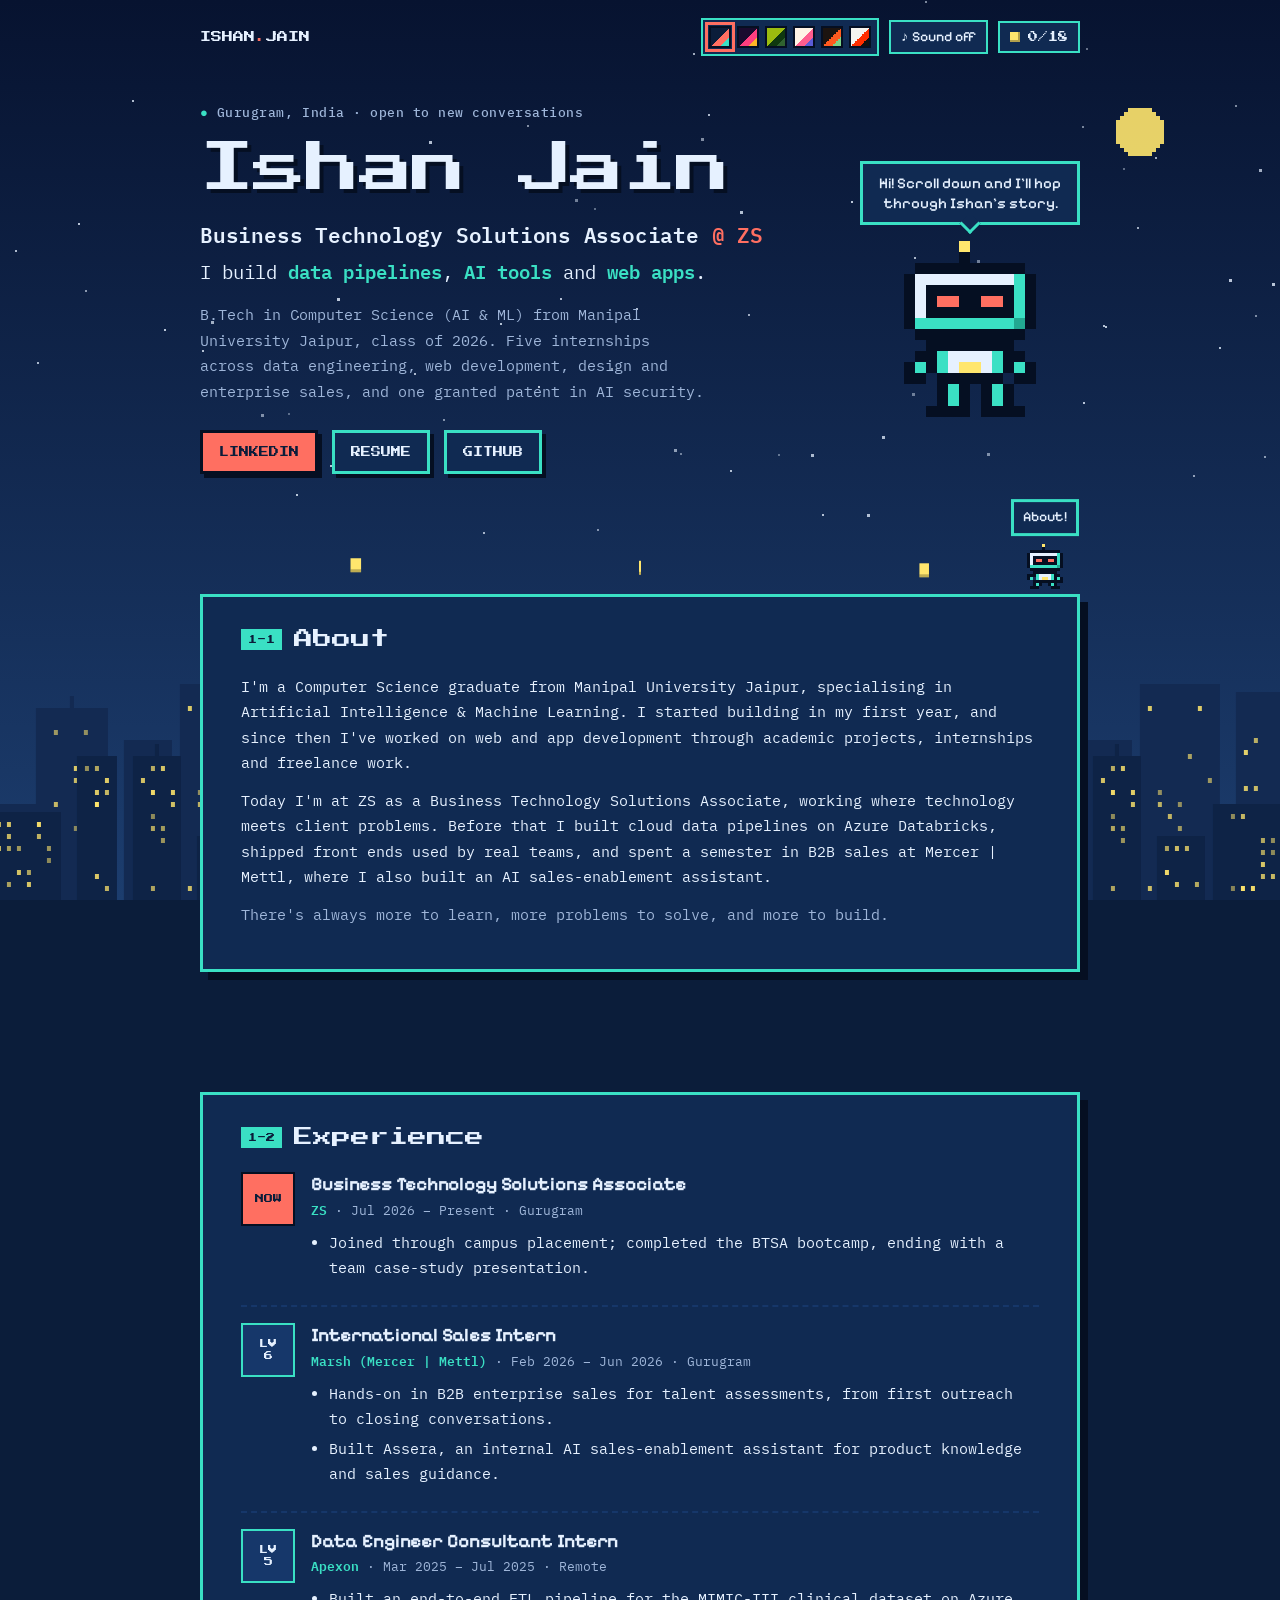
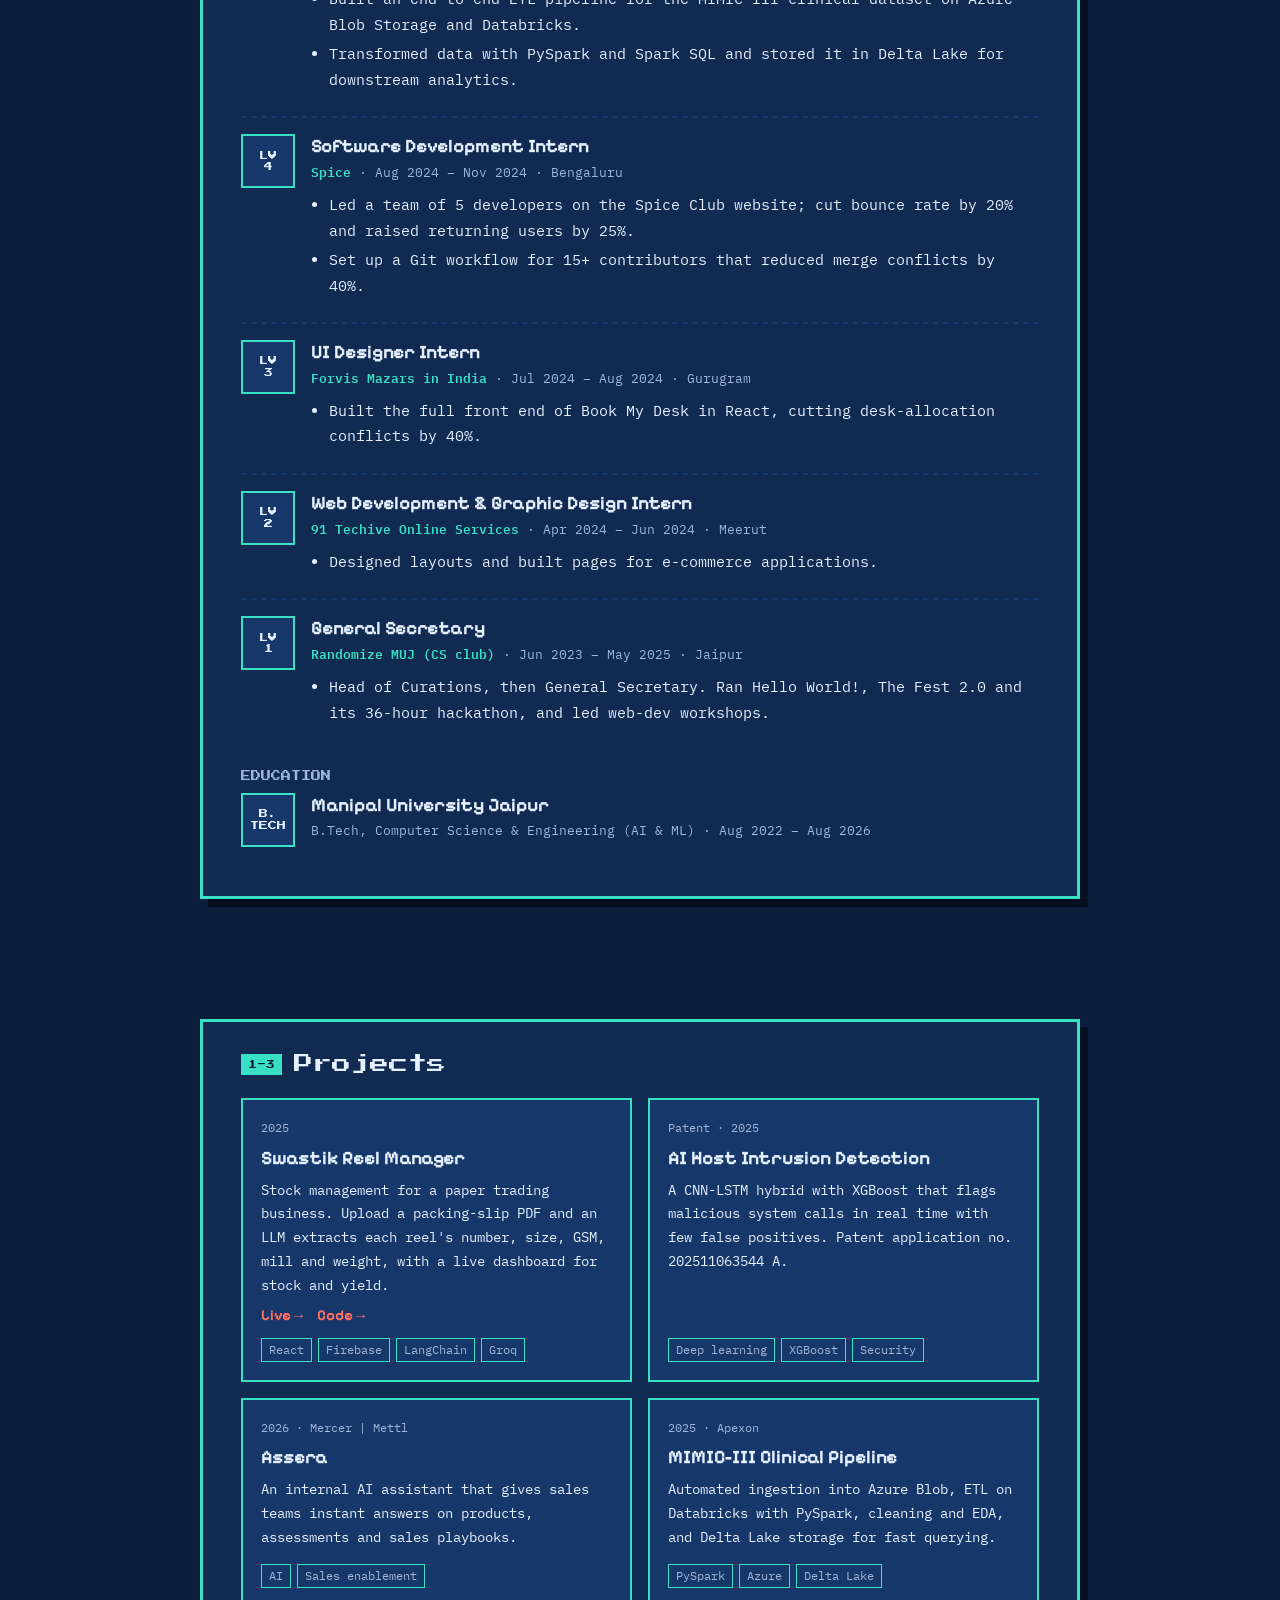
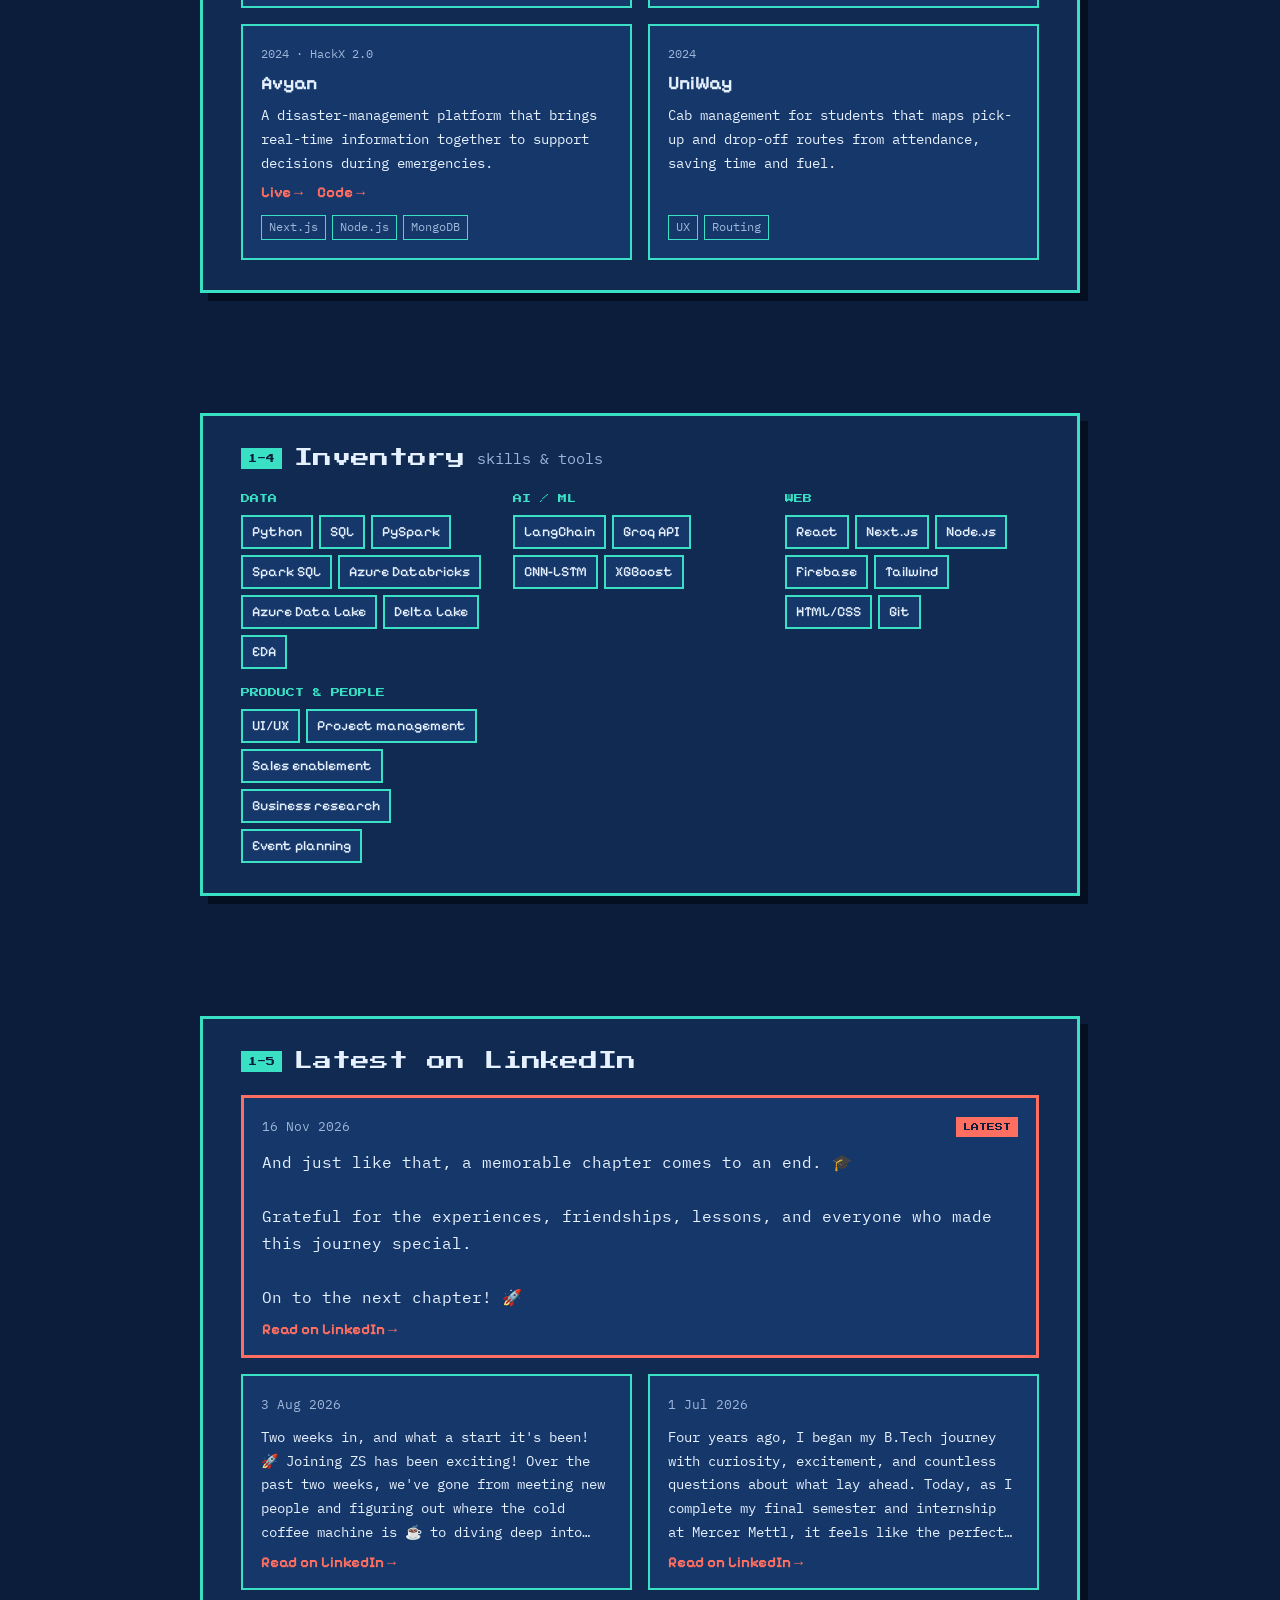
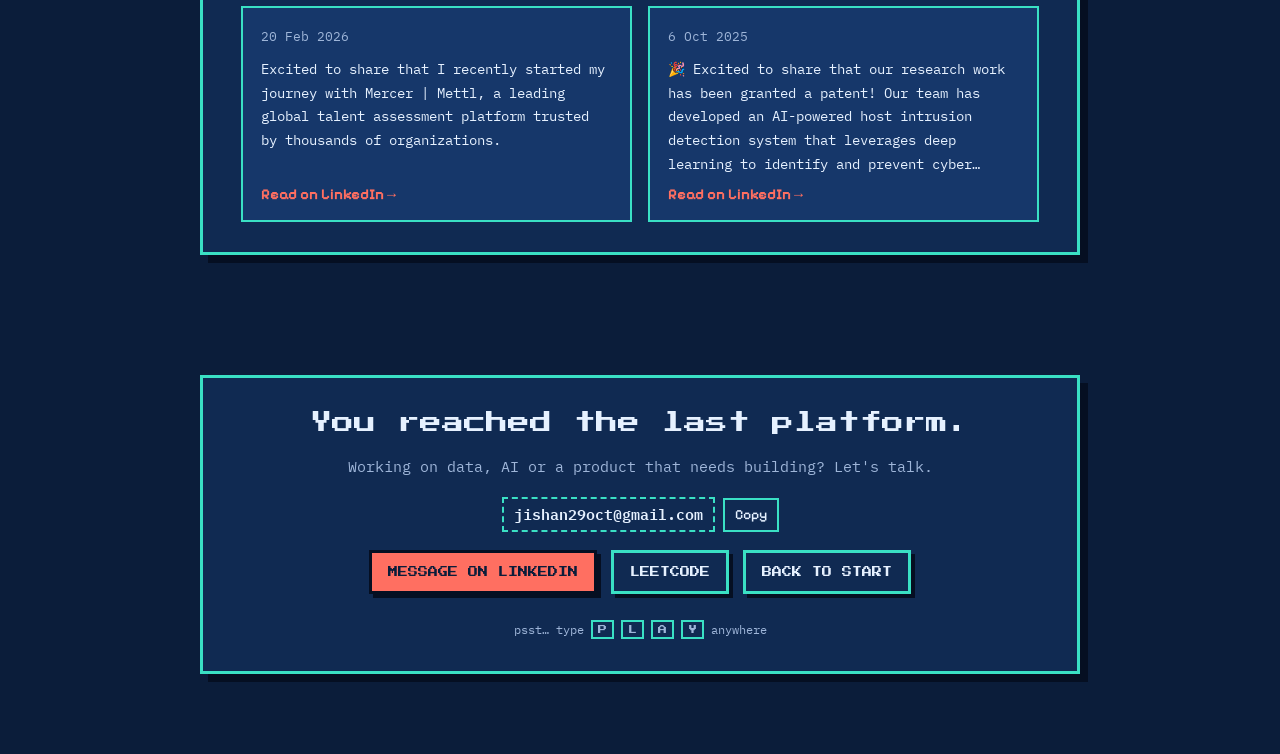
<file: index.html>
<!doctype html><html><head><meta charset=utf8><meta name=viewport content="width=device-width,initial-scale=1,viewport-fit=cover"><style>:root{color-scheme:light;box-sizing:border-box;padding-top:env(safe-area-inset-top,0px);padding-bottom:env(safe-area-inset-bottom,0px)}html{scroll-padding-top:env(safe-area-inset-top,0px)}body{margin:0;padding:0;font:14px -apple-system,BlinkMacSystemFont,sans-serif;background:#fff;color:#000}img{max-width:100%}[hidden]:not([hidden=until-found i]){display:none!important}</style></head><body>
<meta charset="utf-8">
<title>Ishan Jain</title>
<meta name="claude:viewport-fit-sides" content="cover">
<meta name="description" content="Ishan Jain: Business Technology Solutions Associate at ZS. Data engineering, AI and web projects.">
<link rel="preconnect" href="https://fonts.googleapis.com">
<link rel="preconnect" href="https://fonts.gstatic.com" crossorigin>
<link rel="stylesheet" href="https://fonts.googleapis.com/css2?family=Press+Start+2P&family=Pixelify+Sans:wght@500;700&family=IBM+Plex+Mono:wght@400;500;600&display=swap">
<style>
/* Layout: a night city side-scroller. A pixel skyline drifts behind the content as
   you scroll; content panels are platforms, and the bot hops from panel to panel,
   runs along their tops collecting coins, and climbs their sides.
   Colours come from a palette the visitor can switch (default: Synth ocean). */
:root {
  color-scheme: dark;
  --bg: #0b1d3a; --sky-top: #071330; --sky-bot: #1c3d6e; --city-far: #132a52; --city-near: #0e2346; --win: #ffe66d;
  --panel: #102a52; --panel-2: #16376a; --ink: #e6f1ff; --muted: #9fb6d9; --line: #3ae0c4; --shadow: #050f22;
  --accent: #ff6f61; --accent-ink: #0b1d3a; --accent-2: #3ae0c4; --coin: #ffe66d;
  --f-display: "Press Start 2P", "Courier New", monospace;
  --f-head: "Pixelify Sans", "Courier New", monospace;
  --f-body: "IBM Plex Mono", ui-monospace, Menlo, Consolas, monospace;
}
* { box-sizing: border-box; }
[hidden] { display: none !important; }
html { scroll-behavior: smooth; }
@media (prefers-reduced-motion: reduce) { html { scroll-behavior: auto; } }
body {
  margin: 0; color: var(--ink); background: var(--bg);
  font: 15px/1.7 var(--f-body);
  padding-left: max(16px, env(safe-area-inset-left, 0px));
  padding-right: max(16px, env(safe-area-inset-right, 0px));
  padding-bottom: calc(80px + env(safe-area-inset-bottom, 0px));
  -webkit-font-smoothing: antialiased;
}
a { color: inherit; }
:focus-visible { outline: 3px dashed var(--accent); outline-offset: 3px; }
p { margin: 0 0 12px; }
.muted { color: var(--muted); }
#sky, #actors { position: fixed; inset: 0; width: 100%; height: 100%; pointer-events: none; }
#sky { z-index: 0; }
#actors { z-index: 15; }
.wrap { position: relative; z-index: 1; max-width: 880px; margin: 0 auto; display: grid; grid-template-columns: minmax(0, 1fr); gap: 120px; }

/* Panels = platforms */
.panel {
  background: var(--panel); border: 3px solid var(--line); box-shadow: 8px 8px 0 var(--shadow);
  padding: 30px clamp(18px, 4vw, 38px); min-width: 0; scroll-margin-top: 90px;
}
.sec-head { display: flex; align-items: center; gap: 12px; flex-wrap: wrap; margin: 0 0 22px; }
.sec-head h2 { font: 400 clamp(14px, 2.2vw, 19px)/1.3 var(--f-display); margin: 0; }
.world { font: 400 9px/1 var(--f-display); background: var(--accent-2); color: var(--accent-ink); padding: 6px 7px; }

/* Top bar */
.topbar { position: relative; z-index: 2; max-width: 880px; margin: 0 auto; display: flex; justify-content: space-between; align-items: center; gap: 12px; flex-wrap: wrap;
  padding-top: calc(18px + env(safe-area-inset-top, 0px)); }
.logo { font: 400 11px/1 var(--f-display); text-decoration: none; }
.logo span { color: var(--accent); }
.controls { display: flex; align-items: center; gap: 10px; flex-wrap: wrap; }
.swatches { display: flex; gap: 6px; padding: 6px; background: var(--panel); border: 2px solid var(--line); }
.sw { width: 22px; height: 22px; border: 2px solid var(--shadow); cursor: pointer; padding: 0; }
.sw[aria-pressed="true"] { outline: 3px solid var(--accent); outline-offset: 1px; }
.ctrl { font: 500 14px/1 var(--f-head); color: var(--ink); background: var(--panel); border: 2px solid var(--line); padding: 8px 10px; cursor: pointer; }
.ctrl[aria-pressed="true"] { background: var(--accent-2); color: var(--accent-ink); }
.coins { font: 400 10px/1 var(--f-display); background: var(--panel); border: 2px solid var(--line); padding: 9px 10px; display: flex; gap: 8px; align-items: center; font-variant-numeric: tabular-nums; }
.coins i { width: 10px; height: 10px; background: var(--coin); box-shadow: inset -2px -2px 0 rgba(0,0,0,.3); }

/* Hero */
.hero { display: grid; grid-template-columns: minmax(0, 1fr) auto; gap: 28px; align-items: center; padding-top: 48px; }
.eyebrow { font: 500 13px/1.4 var(--f-body); color: var(--muted); margin: 0 0 16px; letter-spacing: .04em; }
.eyebrow b { color: var(--accent-2); }
.hero h1 { font: 400 clamp(26px, 6vw, 54px)/1.15 var(--f-display); margin: 0 0 20px; letter-spacing: -0.02em; text-shadow: 4px 4px 0 var(--shadow); }
.hero .tag { font: 600 clamp(17px, 2.2vw, 21px)/1.4 var(--f-body); margin: 0 0 8px; text-wrap: balance; letter-spacing: -0.01em; }
.hero .tag .at { color: var(--accent); white-space: nowrap; }
.hero .builds { font: 400 clamp(16px, 2vw, 19px)/1.5 var(--f-body); margin: 0 0 16px; }
.hero .builds b { font-weight: 600; color: var(--accent-2); }
.hero .lede { max-width: 56ch; color: var(--muted); margin-bottom: 26px; }
.hero-bot { display: grid; justify-items: center; }
.hero-bot canvas { width: 176px; height: 176px; image-rendering: pixelated; cursor: pointer; }
.bubble, .say { background: var(--panel); color: var(--ink); border: 3px solid var(--line); font: 500 15px/1.35 var(--f-head); }
.bubble { position: relative; padding: 9px 12px; margin-bottom: 16px; max-width: 220px; text-align: center; }
.bubble::after { content: ""; position: absolute; left: 50%; bottom: -9px; width: 12px; height: 12px; background: var(--panel);
  border-right: 3px solid var(--line); border-bottom: 3px solid var(--line); transform: translateX(-50%) rotate(45deg); }
.say { position: fixed; z-index: 16; left: 0; top: 0; padding: 6px 9px; font-size: 14px; white-space: nowrap; pointer-events: none;
  transform: translate(-50%, -100%); opacity: 0; transition: opacity .25s; }
.say.on { opacity: 1; }

.btns { display: flex; flex-wrap: wrap; gap: 14px; }
.btn {
  font: 400 10px/1 var(--f-display); text-decoration: none; text-transform: uppercase;
  padding: 14px 16px; background: var(--accent); color: var(--accent-ink); border: 3px solid var(--shadow);
  box-shadow: 4px 4px 0 var(--shadow); cursor: pointer; transition: transform .08s, box-shadow .08s;
}
.btn.alt { background: var(--panel); color: var(--ink); border-color: var(--line); }
.btn:hover { transform: translate(-2px, -2px); box-shadow: 6px 6px 0 var(--shadow); }
.btn:active { transform: translate(3px, 3px); box-shadow: 1px 1px 0 var(--shadow); }

/* Experience */
.levels { display: grid; gap: 4px; }
.level { display: grid; grid-template-columns: 54px minmax(0, 1fr); gap: 16px; padding: 16px 0; border-top: 2px dashed var(--panel-2); }
.level:first-child { border-top: 0; padding-top: 0; }
.level .badge { width: 54px; height: 54px; display: grid; place-items: center; background: var(--panel-2); border: 2px solid var(--line);
  font: 400 9px/1.3 var(--f-display); text-align: center; }
.level.now .badge { background: var(--accent); color: var(--accent-ink); border-color: var(--shadow); }
.level h3 { font: 700 19px/1.3 var(--f-head); margin: 0; }
.level .org { font-weight: 600; color: var(--accent-2); }
.level .meta { font-size: 13px; color: var(--muted); margin: 2px 0 8px; font-variant-numeric: tabular-nums; }
.level ul { margin: 0; padding-left: 18px; }
.level li { margin-bottom: 4px; }
.subhead { font: 400 10px/1 var(--f-display); color: var(--muted); margin: 26px 0 12px; }

/* Projects */
.quests { display: grid; grid-template-columns: repeat(2, minmax(0, 1fr)); gap: 16px; }
.quest { background: var(--panel-2); border: 2px solid var(--line); padding: 18px; display: flex; flex-direction: column; gap: 8px; min-width: 0;
  transition: transform .12s, box-shadow .12s; }
.quest:hover { transform: translate(-3px, -3px); box-shadow: 5px 5px 0 var(--accent); }
.quest .when { font-size: 12px; color: var(--muted); }
.quest h3 { font: 700 19px/1.25 var(--f-head); margin: 0; }
.quest p { margin: 0; font-size: 14px; }
.chips { display: flex; flex-wrap: wrap; gap: 6px; margin-top: auto; padding-top: 6px; }
.chip { font-size: 12px; padding: 1px 7px; border: 1.5px solid var(--line); color: var(--muted); }
.links { display: flex; gap: 14px; flex-wrap: wrap; font: 700 15px/1.2 var(--f-head); }
.links a { color: var(--accent); text-decoration: none; }
.links a:hover { text-decoration: underline; }

/* Skills */
.inv { display: grid; grid-template-columns: repeat(auto-fit, minmax(190px, 1fr)); gap: 18px; }
.bag h3 { font: 400 9px/1.3 var(--f-display); margin: 0 0 10px; color: var(--accent-2); }
.slots { display: flex; flex-wrap: wrap; gap: 6px; }
.slot { font: 500 14px/1 var(--f-head); padding: 8px 9px; background: var(--panel-2); border: 2px solid var(--line); transition: transform .1s; }
.slot:hover { transform: translateY(-3px); }

/* Posts */
.posts { display: grid; grid-template-columns: repeat(2, minmax(0, 1fr)); gap: 16px; }
.post { background: var(--panel-2); border: 2px solid var(--line); padding: 18px; display: flex; flex-direction: column; gap: 10px; min-width: 0; }
.post.latest { grid-column: 1 / -1; border: 3px solid var(--accent); }
.post .top { display: flex; justify-content: space-between; gap: 10px; align-items: center; font-size: 13px; color: var(--muted); }
.post .new { font: 400 8px/1 var(--f-display); background: var(--accent); color: var(--accent-ink); padding: 6px 7px; }
.post .txt { white-space: pre-line; overflow-wrap: anywhere; display: -webkit-box; -webkit-line-clamp: 5; -webkit-box-orient: vertical; overflow: hidden; font-size: 14px; }
.post.latest .txt { -webkit-line-clamp: 8; font-size: 16px; }
.post a.read { margin-top: auto; font: 700 15px/1 var(--f-head); text-decoration: none; color: var(--accent); }
.post a.read:hover { text-decoration: underline; }
.post iframe { width: 100%; border: 0; min-height: 460px; background: #fff; }

/* Contact */
.end { text-align: center; }
.end h2 { font: 400 clamp(15px, 3vw, 22px)/1.45 var(--f-display); margin: 0 0 14px; text-wrap: balance; }
.end .btns { justify-content: center; margin-top: 18px; }
.mail { display: inline-flex; gap: 8px; align-items: center; flex-wrap: wrap; justify-content: center; margin-top: 6px; }
.mail code { font: 600 15px/1 var(--f-body); padding: 8px 10px; border: 2px dashed var(--line); user-select: all; overflow-wrap: anywhere; }
.psst { font-size: 12px; color: var(--muted); margin: 26px 0 0; }
.psst kbd { font: 400 9px/1 var(--f-display); border: 2px solid var(--line); padding: 3px 5px; }

/* Mini-game */
.game { position: fixed; inset: 0; z-index: 40; display: grid; place-items: center; background: rgba(0,0,0,.6);
  padding: max(16px, env(safe-area-inset-top, 0px)) max(16px, env(safe-area-inset-right, 0px)) max(16px, env(safe-area-inset-bottom, 0px)) max(16px, env(safe-area-inset-left, 0px)); }
.game-box { width: min(760px, 100%); background: var(--panel); border: 3px solid var(--line); box-shadow: 8px 8px 0 var(--shadow); padding: 18px; display: grid; gap: 12px; }
.game-head { display: flex; justify-content: space-between; align-items: center; gap: 10px; }
.game-head h2 { font: 400 13px/1.3 var(--f-display); margin: 0; }
.game canvas { width: 100%; height: auto; aspect-ratio: 360 / 150; image-rendering: pixelated; display: block; cursor: pointer; touch-action: manipulation; border: 2px solid var(--line); }
.game .muted { font-size: 13px; margin: 0; }

@media (max-width: 680px) {
  .wrap { gap: 96px; }
  .hero { grid-template-columns: minmax(0, 1fr); padding-top: 28px; }
  .hero-bot { order: -1; justify-items: start; }
  .hero-bot canvas { width: 120px; height: 120px; }
  .bubble { text-align: left; }
  .bubble::after { left: 40px; }
  .quests, .posts { grid-template-columns: 1fr; }
  .level { grid-template-columns: 42px minmax(0, 1fr); gap: 12px; }
  .level .badge { width: 42px; height: 42px; font-size: 7px; }
  .sw { width: 20px; height: 20px; }
}
</style>

<canvas id="sky" aria-hidden="true"></canvas>

<header class="topbar">
  <a class="logo" href="#top">ISHAN<span>.</span>JAIN</a>
  <div class="controls">
    <div class="swatches" id="swatches" role="group" aria-label="Colour palette"></div>
    <button class="ctrl" id="sound" type="button" aria-pressed="false">♪ Sound off</button>
    <div class="coins" title="Coins the bot has collected"><i></i><span id="coin-count">0/0</span></div>
  </div>
</header>

<main class="wrap" id="top">
  <section class="hero">
    <div>
      <p class="eyebrow"><b>●</b> Gurugram, India · open to new conversations</p>
      <h1>Ishan Jain</h1>
      <p class="tag">Business Technology Solutions Associate <span class="at">@ ZS</span></p>
      <p class="builds">I build <b>data pipelines</b>, <b>AI tools</b> and <b>web apps</b>.</p>
      <p class="lede">B.Tech in Computer Science (AI &amp; ML) from Manipal University Jaipur, class of 2026. Five internships across data engineering, web development, design and enterprise sales, and one granted patent in AI security.</p>
      <div class="btns">
        <a class="btn" href="https://www.linkedin.com/in/ishan-j-a15a4020b/" target="_blank" rel="noopener">LinkedIn</a>
        <a class="btn alt" href="https://drive.google.com/file/d/16DaVIPOGizkdOnLFFtoKUQqJvy_MIAeK/view?usp=sharing" target="_blank" rel="noopener">Resume</a>
        <a class="btn alt" href="https://github.com/ishan29jain" target="_blank" rel="noopener">GitHub</a>
      </div>
    </div>
    <div class="hero-bot">
      <div class="bubble" id="hero-say">Hi! Scroll down and I'll hop through Ishan's story.</div>
      <canvas id="hero-bot" width="16" height="16" role="img" aria-label="Pixel bot. Click it."></canvas>
    </div>
  </section>

  <section class="panel" id="about" data-stop="About">
    <div class="sec-head"><span class="world">1-1</span><h2>About</h2></div>
    <p>I'm a Computer Science graduate from Manipal University Jaipur, specialising in Artificial Intelligence &amp; Machine Learning. I started building in my first year, and since then I've worked on web and app development through academic projects, internships and freelance work.</p>
    <p>Today I'm at ZS as a Business Technology Solutions Associate, working where technology meets client problems. Before that I built cloud data pipelines on Azure Databricks, shipped front ends used by real teams, and spent a semester in B2B sales at Mercer | Mettl, where I also built an AI sales-enablement assistant.</p>
    <p class="muted">There's always more to learn, more problems to solve, and more to build.</p>
  </section>

  <section class="panel" id="experience" data-stop="Experience">
    <div class="sec-head"><span class="world">1-2</span><h2>Experience</h2></div>
    <div class="levels" id="levels"></div>
    <p class="subhead">EDUCATION</p>
    <div class="levels">
      <article class="level"><div class="badge">B.<br>TECH</div><div>
        <h3>Manipal University Jaipur</h3>
        <div class="meta">B.Tech, Computer Science &amp; Engineering (AI &amp; ML) · Aug 2022 – Aug 2026</div>
      </div></article>
    </div>
  </section>

  <section class="panel" id="projects" data-stop="Projects">
    <div class="sec-head"><span class="world">1-3</span><h2>Projects</h2></div>
    <div class="quests" id="quests"></div>
  </section>

  <section class="panel" id="skills" data-stop="Skills">
    <div class="sec-head"><span class="world">1-4</span><h2>Inventory</h2><span class="muted">skills &amp; tools</span></div>
    <div class="inv" id="inv"></div>
  </section>

  <section class="panel" id="posts" data-stop="Posts">
    <div class="sec-head"><span class="world">1-5</span><h2>Latest on LinkedIn</h2></div>
    <div class="posts" id="post-list"></div>
  </section>

  <section class="panel end" id="contact" data-stop="Contact">
    <h2>You reached the last platform.</h2>
    <p class="muted">Working on data, AI or a product that needs building? Let's talk.</p>
    <div class="mail"><code id="mail">jishan29oct@gmail.com</code><button type="button" class="ctrl" id="copy">Copy</button></div>
    <div class="btns">
      <a class="btn" href="https://www.linkedin.com/in/ishan-j-a15a4020b/" target="_blank" rel="noopener">Message on LinkedIn</a>
      <a class="btn alt" href="https://leetcode.com/u/ishanjain29/" target="_blank" rel="noopener">LeetCode</a>
      <a class="btn alt" href="#top">Back to start</a>
    </div>
    <p class="psst">psst… type <kbd>P</kbd> <kbd>L</kbd> <kbd>A</kbd> <kbd>Y</kbd> anywhere</p>
  </section>
</main>

<canvas id="actors" aria-hidden="true"></canvas>
<div class="say" id="say"></div>

<div class="game" id="game" hidden role="dialog" aria-modal="true" aria-labelledby="game-title">
  <div class="game-box">
    <div class="game-head"><h2 id="game-title">BUG RUNNER</h2><button class="ctrl" id="game-close" type="button">Close ✕</button></div>
    <canvas id="game-cv" width="1080" height="450" aria-label="Bug Runner game. Press space, up arrow or tap to jump."></canvas>
    <p class="muted">Jump over the bugs, grab the coins. Space, ↑ or tap to jump. Esc to close.</p>
  </div>
</div>

<script>
/* =====================================================================
   CONTENT. Edit these lists to update the site.
   ===================================================================== */
const LINKEDIN = "https://www.linkedin.com/in/ishan-j-a15a4020b/";

const EXPERIENCE = [
  { now: true, title: "Business Technology Solutions Associate", org: "ZS", dates: "Jul 2026 – Present", place: "Gurugram",
    points: ["Joined through campus placement; completed the BTSA bootcamp, ending with a team case-study presentation."] },
  { title: "International Sales Intern", org: "Marsh (Mercer | Mettl)", dates: "Feb 2026 – Jun 2026", place: "Gurugram",
    points: ["Hands-on in B2B enterprise sales for talent assessments, from first outreach to closing conversations.",
             "Built Assera, an internal AI sales-enablement assistant for product knowledge and sales guidance."] },
  { title: "Data Engineer Consultant Intern", org: "Apexon", dates: "Mar 2025 – Jul 2025", place: "Remote",
    points: ["Built an end-to-end ETL pipeline for the MIMIC-III clinical dataset on Azure Blob Storage and Databricks.",
             "Transformed data with PySpark and Spark SQL and stored it in Delta Lake for downstream analytics."] },
  { title: "Software Development Intern", org: "Spice", dates: "Aug 2024 – Nov 2024", place: "Bengaluru",
    points: ["Led a team of 5 developers on the Spice Club website; cut bounce rate by 20% and raised returning users by 25%.",
             "Set up a Git workflow for 15+ contributors that reduced merge conflicts by 40%."] },
  { title: "UI Designer Intern", org: "Forvis Mazars in India", dates: "Jul 2024 – Aug 2024", place: "Gurugram",
    points: ["Built the full front end of Book My Desk in React, cutting desk-allocation conflicts by 40%."] },
  { title: "Web Development & Graphic Design Intern", org: "91 Techive Online Services", dates: "Apr 2024 – Jun 2024", place: "Meerut",
    points: ["Designed layouts and built pages for e-commerce applications."] },
  { title: "General Secretary", org: "Randomize MUJ (CS club)", dates: "Jun 2023 – May 2025", place: "Jaipur",
    points: ["Head of Curations, then General Secretary. Ran Hello World!, The Fest 2.0 and its 36-hour hackathon, and led web-dev workshops."] },
];

const PROJECTS = [
  { title: "Swastik Reel Manager", when: "2025", text: "Stock management for a paper trading business. Upload a packing-slip PDF and an LLM extracts each reel's number, size, GSM, mill and weight, with a live dashboard for stock and yield.",
    tags: ["React", "Firebase", "LangChain", "Groq"], links: [["Live", "https://swastikpapers.online"], ["Code", "https://github.com/ishan29jain/swastik-reel-app"]] },
  { title: "AI Host Intrusion Detection", when: "Patent · 2025", text: "A CNN-LSTM hybrid with XGBoost that flags malicious system calls in real time with few false positives. Patent application no. 202511063544 A.",
    tags: ["Deep learning", "XGBoost", "Security"], links: [] },
  { title: "Assera", when: "2026 · Mercer | Mettl", text: "An internal AI assistant that gives sales teams instant answers on products, assessments and sales playbooks.",
    tags: ["AI", "Sales enablement"], links: [] },
  { title: "MIMIC-III Clinical Pipeline", when: "2025 · Apexon", text: "Automated ingestion into Azure Blob, ETL on Databricks with PySpark, cleaning and EDA, and Delta Lake storage for fast querying.",
    tags: ["PySpark", "Azure", "Delta Lake"], links: [] },
  { title: "Avyan", when: "2024 · HackX 2.0", text: "A disaster-management platform that brings real-time information together to support decisions during emergencies.",
    tags: ["Next.js", "Node.js", "MongoDB"], links: [["Live", "https://avyan.vercel.app/"], ["Code", "https://github.com/ishan29jain/avyan"]] },
  { title: "UniWay", when: "2024", text: "Cab management for students that maps pick-up and drop-off routes from attendance, saving time and fuel.",
    tags: ["UX", "Routing"], links: [] },
];

const SKILLS = [
  { bag: "DATA", items: ["Python", "SQL", "PySpark", "Spark SQL", "Azure Databricks", "Azure Data Lake", "Delta Lake", "EDA"] },
  { bag: "AI / ML", items: ["LangChain", "Groq API", "CNN-LSTM", "XGBoost"] },
  { bag: "WEB", items: ["React", "Next.js", "Node.js", "Firebase", "Tailwind", "HTML/CSS", "Git"] },
  { bag: "PRODUCT & PEOPLE", items: ["UI/UX", "Project management", "Sales enablement", "Business research", "Event planning"] },
];

/* LinkedIn posts. Add new ones at the top with the post's link (… menu > Copy link to post).
   They're sorted by date; the newest shows as the big "Latest" card.
   embed: true shows LinkedIn's own embedded post when the site is hosted on your domain. */
const LINKEDIN_POSTS = [
  { date: "2026-11-16", url: "https://www.linkedin.com/feed/update/urn:li:activity:7528017837999951872/",
    text: "And just like that, a memorable chapter comes to an end. 🎓\n\nGrateful for the experiences, friendships, lessons, and everyone who made this journey special.\n\nOn to the next chapter! 🚀" },
  { date: "2026-08-03", url: "https://www.linkedin.com/feed/update/urn:li:activity:7489902173732884480/",
    text: "Two weeks in, and what a start it's been! 🚀 Joining ZS has been exciting! Over the past two weeks, we've gone from meeting new people and figuring out where the cold coffee machine is ☕ to diving deep into the world of the Business Technology Solutions Associate role." },
  { date: "2026-07-01", url: "https://www.linkedin.com/feed/update/urn:li:activity:7478153661013966848/",
    text: "Four years ago, I began my B.Tech journey with curiosity, excitement, and countless questions about what lay ahead. Today, as I complete my final semester and internship at Mercer Mettl, it feels like the perfect time to look back and appreciate how far this journey has taken me. 🎓" },
  { date: "2026-02-20", url: "https://www.linkedin.com/feed/update/urn:li:activity:7430528482251644928/",
    text: "Excited to share that I recently started my journey with Mercer | Mettl, a leading global talent assessment platform trusted by thousands of organizations." },
  { date: "2025-10-06", url: "https://www.linkedin.com/feed/update/urn:li:activity:7380959874022768640/",
    text: "🎉 Excited to share that our research work has been granted a patent! Our team has developed an AI-powered host intrusion detection system that leverages deep learning to identify and prevent cyber threats in real-time." },
];

/* Optional auto-update: a URL returning a JSON array of { date, url, text }. */
const POSTS_FEED_URL = "";

/* Palettes. The first one is the default. Once you pick a favourite, move it first
   (or delete the others to remove the switcher). */
const PALETTES = {
  "Synth ocean":   { dark: true,  bg: "#0b1d3a", skyTop: "#071330", skyBot: "#1c3d6e", cityFar: "#132a52", cityNear: "#0e2346", win: "#ffe66d", panel: "#102a52", panel2: "#16376a", ink: "#e6f1ff", muted: "#9fb6d9", line: "#3ae0c4", shadow: "#050f22", accent: "#ff6f61", accentInk: "#0b1d3a", accent2: "#3ae0c4", coin: "#ffe66d",
                     bot: { K: "#050f22", G: "#3ae0c4", D: "#22a891", L: "#e6f1ff", E: "#ff6f61" } },
  "Arcade sunset": { dark: true,  bg: "#1a0b2e", skyTop: "#12061f", skyBot: "#4a1868", cityFar: "#2a1048", cityNear: "#1d0835", win: "#2de2e6", panel: "#24103f", panel2: "#2f1654", ink: "#f6f0ff", muted: "#c3b3e0", line: "#2de2e6", shadow: "#0a0414", accent: "#ff3e7f", accentInk: "#1a0b2e", accent2: "#ffb627", coin: "#ffb627",
                     bot: { K: "#0a0414", G: "#2de2e6", D: "#1aa3a6", L: "#f6f0ff", E: "#ff3e7f" } },
  "Handheld green":{ dark: false, bg: "#9bbc0f", skyTop: "#9bbc0f", skyBot: "#8bac0f", cityFar: "#8bac0f", cityNear: "#306230", win: "#9bbc0f", panel: "#8bac0f", panel2: "#9bbc0f", ink: "#0f380f", muted: "#306230", line: "#0f380f", shadow: "#306230", accent: "#0f380f", accentInk: "#9bbc0f", accent2: "#306230", coin: "#306230",
                     bot: { K: "#0f380f", G: "#8bac0f", D: "#306230", L: "#9bbc0f", E: "#9bbc0f" } },
  "Bubblegum day": { dark: false, bg: "#fff4e6", skyTop: "#ffd6e5", skyBot: "#fff4e6", cityFar: "#ffc4d8", cityNear: "#f7a8c4", win: "#fff4e6", panel: "#ffffff", panel2: "#fff0f5", ink: "#1d1836", muted: "#5d567a", line: "#1d1836", shadow: "#1d1836", accent: "#ff5d8f", accentInk: "#1d1836", accent2: "#5b5bd6", coin: "#ffb703",
                     bot: { K: "#1d1836", G: "#5b5bd6", D: "#3f3fb0", L: "#ffffff", E: "#ff5d8f" } },
  "Lava cave":     { dark: true,  bg: "#1c1410", skyTop: "#120c09", skyBot: "#3d1e10", cityFar: "#2a1a12", cityNear: "#1a110c", win: "#ffc145", panel: "#2a1e17", panel2: "#34261d", ink: "#f5e9dc", muted: "#c9b29c", line: "#ffc145", shadow: "#0c0806", accent: "#ff5a1f", accentInk: "#1c1410", accent2: "#7bd389", coin: "#ffc145",
                     bot: { K: "#0c0806", G: "#ffc145", D: "#d99a2b", L: "#f5e9dc", E: "#ff5a1f" } },
  "Paper and red": { dark: false, bg: "#f5f5f0", skyTop: "#f5f5f0", skyBot: "#e6e6de", cityFar: "#dcdcd3", cityNear: "#c8c8bf", win: "#f5f5f0", panel: "#ffffff", panel2: "#f5f5f0", ink: "#111111", muted: "#55554f", line: "#111111", shadow: "#111111", accent: "#ff2e00", accentInk: "#ffffff", accent2: "#111111", coin: "#ff2e00",
                     bot: { K: "#111111", G: "#d8d8d0", D: "#a8a8a0", L: "#ffffff", E: "#ff2e00" } },
};
</script>

<script>
(() => {
  const $ = (s) => document.querySelector(s);
  const esc = (s) => String(s ?? "").replace(/[&<>"']/g, (c) => ({ "&": "&amp;", "<": "&lt;", ">": "&gt;", '"': "&quot;", "'": "&#39;" }[c]));
  const reduced = matchMedia("(prefers-reduced-motion: reduce)").matches;
  const store = { get(k) { try { return localStorage.getItem(k); } catch (e) { return null; } }, set(k, v) { try { localStorage.setItem(k, v); } catch (e) {} } };
  const root = document.documentElement;

  /* ---------- Sound (chiptune blips, off by default) ---------- */
  let actx = null, soundOn = false;
  function tone(f1, f2, dur, type = "square", vol = 0.05) {
    if (!soundOn || !actx) return;
    const t = actx.currentTime, o = actx.createOscillator(), g = actx.createGain();
    o.type = type; o.frequency.setValueAtTime(f1, t);
    if (f2) o.frequency.exponentialRampToValueAtTime(f2, t + dur);
    g.gain.setValueAtTime(vol, t); g.gain.exponentialRampToValueAtTime(0.0001, t + dur);
    o.connect(g).connect(actx.destination); o.start(t); o.stop(t + dur + 0.02);
  }
  const sfx = {
    jump: () => tone(300, 640, 0.12),
    coin: () => { tone(988, null, 0.06); setTimeout(() => tone(1319, null, 0.14), 65); },
    click: () => tone(540, null, 0.05),
    over: () => tone(440, 90, 0.45, "triangle", 0.08),
    start: () => [523, 659, 784, 1047].forEach((f, i) => setTimeout(() => tone(f, null, 0.09), i * 75)),
  };
  $("#sound").addEventListener("click", (e) => {
    try { actx = actx || new (window.AudioContext || window.webkitAudioContext)(); actx.resume(); } catch (err) {}
    soundOn = !soundOn;
    e.currentTarget.setAttribute("aria-pressed", soundOn);
    e.currentTarget.textContent = soundOn ? "♪ Sound on" : "♪ Sound off";
    if (soundOn) sfx.start();
  });
  document.addEventListener("click", (e) => { if (e.target.closest(".btn, .sw, #copy")) sfx.click(); });

  /* ---------- Palettes ---------- */
  let P = null;
  const names = Object.keys(PALETTES);
  const sw = $("#swatches");
  sw.innerHTML = names.map((n) => { const p = PALETTES[n]; return `<button type="button" class="sw" data-p="${esc(n)}" title="${esc(n)}" aria-label="${esc(n)} palette" style="background:linear-gradient(135deg, ${p.bg} 0 50%, ${p.accent} 50% 75%, ${p.accent2 === p.accent ? p.line : p.accent2} 75%)"></button>`; }).join("");
  function applyPalette(name) {
    P = PALETTES[name] || PALETTES[names[0]];
    const map = { bg: "--bg", skyTop: "--sky-top", skyBot: "--sky-bot", cityFar: "--city-far", cityNear: "--city-near", win: "--win", panel: "--panel", panel2: "--panel-2",
      ink: "--ink", muted: "--muted", line: "--line", shadow: "--shadow", accent: "--accent", accentInk: "--accent-ink", accent2: "--accent-2", coin: "--coin" };
    for (const k in map) root.style.setProperty(map[k], P[k]);
    root.style.colorScheme = P.dark ? "dark" : "light";
    sw.querySelectorAll(".sw").forEach((b) => b.setAttribute("aria-pressed", b.dataset.p === name));
    buildCity();
  }
  sw.addEventListener("click", (e) => { const b = e.target.closest(".sw"); if (b) { applyPalette(b.dataset.p); store.set("palette", b.dataset.p); } });

  /* ---------- Content ---------- */
  $("#levels").innerHTML = EXPERIENCE.map((e, i) => `
    <article class="level${e.now ? " now" : ""}">
      <div class="badge">${e.now ? "NOW" : "LV<br>" + (EXPERIENCE.length - i)}</div>
      <div><h3>${esc(e.title)}</h3>
        <div class="meta"><span class="org">${esc(e.org)}</span> · ${esc(e.dates)} · ${esc(e.place)}</div>
        <ul>${e.points.map((p) => `<li>${esc(p)}</li>`).join("")}</ul></div>
    </article>`).join("");
  $("#quests").innerHTML = PROJECTS.map((p) => `
    <article class="quest"><div class="when">${esc(p.when)}</div><h3>${esc(p.title)}</h3><p>${esc(p.text)}</p>
      ${p.links.length ? `<div class="links">${p.links.map(([l, u]) => `<a href="${esc(u)}" target="_blank" rel="noopener">${esc(l)} →</a>`).join("")}</div>` : ""}
      <div class="chips">${p.tags.map((t) => `<span class="chip">${esc(t)}</span>`).join("")}</div></article>`).join("");
  $("#inv").innerHTML = SKILLS.map((b) => `<div class="bag"><h3>${esc(b.bag)}</h3><div class="slots">${b.items.map((s) => `<span class="slot">${esc(s)}</span>`).join("")}</div></div>`).join("");

  function embedSrc(url) { const m = String(url).match(/urn:li:(activity|share|ugcPost):(\d+)/); return m ? `https://www.linkedin.com/embed/feed/update/urn:li:${m[1]}:${m[2]}` : ""; }
  function renderPosts(list) {
    const posts = [...list].sort((a, b) => String(b.date).localeCompare(String(a.date))).slice(0, 5);
    const fmt = (d) => { const t = new Date(d + "T12:00:00"); return isNaN(t) ? esc(d) : t.toLocaleDateString("en-GB", { day: "numeric", month: "short", year: "numeric" }); };
    $("#post-list").innerHTML = posts.map((p, i) => {
      const src = p.embed ? embedSrc(p.url) : "";
      const body = src ? `<iframe src="${src}" title="LinkedIn post" loading="lazy" allowfullscreen></iframe>` : `<div class="txt">${esc(p.text)}</div>`;
      return `<article class="post${i === 0 ? " latest" : ""}"><div class="top"><span>${fmt(p.date)}</span>${i === 0 ? '<span class="new">LATEST</span>' : ""}</div>
        ${body}<a class="read" href="${esc(p.url || LINKEDIN + "recent-activity/all/")}" target="_blank" rel="noopener">Read on LinkedIn →</a></article>`;
    }).join("");
  }
  renderPosts(LINKEDIN_POSTS);
  if (POSTS_FEED_URL) fetch(POSTS_FEED_URL).then((r) => r.json()).then((d) => Array.isArray(d) && d.length && renderPosts(d)).catch(() => {});

  $("#copy").addEventListener("click", (ev) => {
    const btn = ev.currentTarget, txt = $("#mail").textContent;
    const done = () => { btn.textContent = "Copied"; setTimeout(() => (btn.textContent = "Copy"), 1500); };
    const fallback = () => { const r = document.createRange(); r.selectNodeContents($("#mail")); const s = getSelection(); s.removeAllRanges(); s.addRange(r); btn.textContent = "Press ⌘C"; };
    try { navigator.clipboard.writeText(txt).then(done, fallback); } catch (e) { fallback(); }
  });

  /* ---------- Sprites ---------- */
  const HEAD = [".......A........", ".......K........", "...KKKKKKKKKK...", "..KLLLLLLLLLGK..", "..KLVVVVVVVVGK..",
                "..KLVEEVVEEVGK..", "..KLVVVVVVVVGK..", "..KGGGGGGGGGDK..", "...KKKKKKKKKK..."];
  const BODY = {
    idle: ["....KKKKKKKK....", "...KKGLLLLGKK...", "..KGKGLAALGKGK..", "..KK.KKKKKK.KK.."],
    run1: ["....KKKKKKKK....", "..KKKGLLLLGKK...", "..KG.GLAALGKGK..", "....KKKKKKKKKK.."],
    run2: ["....KKKKKKKK....", "...KKGLLLLGKKK..", "..KGKGLAALG.GK..", "..KKKKKKKKKK...."],
  };
  const LEGS = {
    idle: [".....KGK.KGK....", ".....KGK.KGK....", "....KKKK.KKKK..."],
    run1: ["....KGK...KGK...", "...KGK.....KGK..", "..KKK.......KKK."],
    run2: [".....KGKKGK.....", "......KGGK......", ".....KKKKKK....."],
    jump: ["....KGK..KGK....", "...KKK....KKK...", "................"],
  };
  const BUG = ["K......K", ".K....K.", "..KKKK..", ".KRRRRK.", "KRRKKRRK", ".KRRRRK.", "K.KKKK.K", "........"];
  const sprite = (kind, blink) => [...HEAD.map((r) => (blink ? r.replace(/E/g, "V") : r)), ...BODY[kind === "jump" ? "run1" : kind], ...LEGS[kind]];
  function draw(ctx, rows, x, y, s, flip, pal) {
    const w = rows[0].length;
    for (let r = 0; r < rows.length; r++) for (let c = 0; c < w; c++) {
      const ch = rows[r][flip ? w - 1 - c : c];
      if (ch === ".") continue;
      ctx.fillStyle = pal[ch]; ctx.fillRect(Math.round(x + c * s), Math.round(y + r * s), Math.ceil(s), Math.ceil(s));
    }
  }
  const botPal = () => ({ ...P.bot, V: P.bot.K, A: P.coin });

  /* ---------- Skyline ---------- */
  const sky = $("#sky"), sk = sky.getContext("2d");
  const act = $("#actors"), ac = act.getContext("2d");
  let W = 0, H = 0, dpr = 1, far = null, near = null, stars = [];
  const TILE = 960;
  function rng(seed) { return () => { seed |= 0; seed = (seed + 0x6D2B79F5) | 0; let t = Math.imul(seed ^ (seed >>> 15), 1 | seed); t = (t + Math.imul(t ^ (t >>> 7), 61 | t)) ^ t; return ((t ^ (t >>> 14)) >>> 0) / 4294967296; }; }
  function layer(seed, col, minH, maxH, lit) {
    const h = maxH + 16, c = document.createElement("canvas");
    c.width = TILE * dpr; c.height = h * dpr;
    const x = c.getContext("2d"); x.scale(dpr, dpr);
    const r = rng(seed);
    let px = 0;
    while (px < TILE) {
      const bw = 8 * (5 + Math.floor(r() * 8)), bh = 8 * Math.floor((minH + r() * (maxH - minH)) / 8);
      const top = h - bh;
      x.fillStyle = col; x.fillRect(px, top, bw, bh);
      if (r() < 0.35) x.fillRect(px + bw / 2 - 2, top - 12, 4, 12);
      if (r() < 0.3) x.fillRect(px + 8, top - 8, bw - 16, 8);
      if (lit) for (let wy = top + 10; wy < h - 10; wy += 12) for (let wx = px + 8; wx < px + bw - 8; wx += 10)
        if (r() < lit) { x.fillStyle = P.win; x.globalAlpha = 0.5 + r() * 0.5; x.fillRect(wx, wy, 4, 5); x.globalAlpha = 1; x.fillStyle = col; }
      px += bw + 8 * Math.floor(r() * 3);
    }
    return { c, h };
  }
  function buildCity() {
    if (!P || !W) return;
    far = layer(7, P.cityFar, 90, 230, P.dark ? 0.12 : 0);
    near = layer(42, P.cityNear, 50, 150, P.dark ? 0.28 : 0.15);
    const r = rng(3); stars = Array.from({ length: 70 }, () => ({ x: r(), y: r() * 0.6, p: r() * 6.28, s: r() < 0.2 ? 3 : 2 }));
  }
  function resize() {
    dpr = Math.min(window.devicePixelRatio || 1, 2); W = innerWidth; H = innerHeight;
    for (const c of [sky, act]) { c.width = Math.round(W * dpr); c.height = Math.round(H * dpr); }
    buildCity();
  }
  function drawSky(tk) {
    sk.setTransform(dpr, 0, 0, dpr, 0, 0);
    const g = sk.createLinearGradient(0, 0, 0, H); g.addColorStop(0, P.skyTop); g.addColorStop(1, P.skyBot);
    sk.fillStyle = g; sk.fillRect(0, 0, W, H);
    const mx = W - Math.min(140, W * 0.2), my = 130 - Math.min(scrollY * 0.05, 60), R = 26;
    sk.fillStyle = P.dark ? P.coin : P.accent; sk.globalAlpha = P.dark ? 0.9 : 0.3;
    for (let y = -R; y <= R; y += 4) { const w = Math.floor(Math.sqrt(R * R - y * y) / 4) * 4; sk.fillRect(mx - w, my + y, w * 2, 4); }
    sk.globalAlpha = 1;
    if (P.dark) {
      sk.fillStyle = P.ink;
      stars.forEach((s) => { sk.globalAlpha = reduced ? 0.6 : 0.35 + 0.45 * Math.abs(Math.sin(tk / 40 + s.p)); sk.fillRect(Math.round(s.x * W), Math.round(s.y * H), s.s, s.s); });
      sk.globalAlpha = 1;
    }
    const drift = reduced ? 0 : tk * 0.25;
    for (const [L, speed, lift] of [[far, 0.12, 0.02], [near, 0.32, 0.05]]) {
      if (!L) continue;
      const off = -((((scrollY + drift) * speed) % TILE) + TILE) % TILE;
      const y = H - L.h + Math.min(scrollY * lift, 40);
      for (let x = off; x < W; x += TILE) sk.drawImage(L.c, x, y, TILE, L.h);
    }
  }

  /* ---------- The bot that plays through the page ---------- */
  const plats = [...document.querySelectorAll(".panel")];
  const COINS = [0.15, 0.5, 0.85];
  const got = new Set();
  const total = plats.length * COINS.length;
  const coinEl = $("#coin-count"), say = $("#say");
  const bot = { x: 0, y: 0, mode: null, plat: -1, hop: 1, fx: 0, fy: 0, face: 1, lastY: scrollY, moving: false, init: false };
  let sayT = 0, scrollDir = 1, lastSY = scrollY;
  function speak(t) { say.textContent = t; say.classList.add("on"); clearTimeout(sayT); sayT = setTimeout(() => say.classList.remove("on"), 1800); }
  coinEl.textContent = `0/${total}`;

  // Where along a panel's top the bot (and coins) can be: same range for both, so every coin is reachable.
  const runX = (r, B, f) => r.left + 10 + f * (r.width - B - 20);
  function target(S) {
    const B = 16 * S, hi = 70 + B, lo = H - 30;
    const maxS = Math.max(0, document.documentElement.scrollHeight - H);
    // k = how far along its top the bot should be, scaled to the scroll range this panel can actually
    // travel (the first panel starts mid-screen, the last one can't scroll all the way up).
    const info = plats.map((el) => {
      const r = el.getBoundingClientRect(), docTop = r.top + scrollY;
      const loE = Math.min(lo, docTop), hiE = Math.max(hi, docTop - maxS);
      const k = loE - hiE < 1 ? 1 : Math.min(1, Math.max(0, (loE - r.top) / (loE - hiE)));
      return { r, k, inWin: r.top > hi - 1 && r.top < lo };
    });
    let best = -1;
    const cur = bot.mode === "top" ? info[bot.plat] : null;
    // Stay on the current panel until the bot has actually run to its end (or start, going up),
    // with a little grace after the panel's top leaves the zone, so fast scrolling can't skip coins.
    if (cur && cur.r.top > hi - 90 && cur.r.top < lo + 90) {
      const doneFwd = cur.k >= 1 && Math.abs(bot.x - runX(cur.r, B, 1)) < 4;
      const doneBack = cur.k <= 0 && Math.abs(bot.x - runX(cur.r, B, 0)) < 4;
      if (bot.hop < 1 || (!doneFwd && !doneBack)) best = bot.plat;
    }
    if (best < 0) {
      let bd = 1e9;
      info.forEach((p, i) => { if (!p.inWin) return; const d = Math.abs(p.r.top - H * 0.55); if (d < bd) { bd = d; best = i; } });
    }
    if (best >= 0) {
      const { r, k } = info[best];
      return { mode: "top", plat: best, r, x: runX(r, B, k), y: r.top - B + 2 };
    }
    for (let i = 0; i < plats.length; i++) {
      const r = plats[i].getBoundingClientRect();
      if (r.top < H * 0.5 && r.bottom > H * 0.5) return { mode: "wall", plat: i, x: r.right - B / 2, y: H * 0.45 - B / 2 };
    }
    return null;
  }

  function drawActors(tk) {
    const S = W < 680 ? 2 : 3, B = 16 * S;
    ac.setTransform(dpr, 0, 0, dpr, 0, 0); ac.clearRect(0, 0, W, H);
    plats.forEach((el, i) => {
      const r = el.getBoundingClientRect(); if (r.top < -20 || r.top > H + 20) return;
      COINS.forEach((f, j) => {
        if (got.has(i + "-" + j)) return;
        const cx = runX(r, B, f) + B / 2, cy = r.top - B * 0.55 + (reduced ? 0 : Math.sin(tk / 12 + j) * 3);
        const w = reduced ? 12 : Math.max(2, Math.abs(Math.cos(tk / 14 + j)) * 12);
        ac.fillStyle = P.coin; ac.fillRect(cx - w / 2, cy - 7, w, 14);
        ac.fillStyle = "rgba(0,0,0,.25)"; ac.fillRect(cx - w / 2, cy + 4, w, 3);
      });
    });
    if (scrollY !== lastSY) { scrollDir = scrollY > lastSY ? 1 : -1; lastSY = scrollY; }
    const t = target(S);
    if (t) {
      if (!bot.init) Object.assign(bot, { x: t.x, y: t.y, mode: t.mode, plat: t.plat, init: true });
      else if (t.mode !== bot.mode || t.plat !== bot.plat) {
        if (t.mode === "top" && bot.plat !== t.plat) speak(plats[t.plat].dataset.stop + "!");
        // Land at the start of a panel going down (or its end going up), then run across it,
        // so the bot passes every coin no matter how fast you scroll.
        const land = t.mode === "top" ? (scrollDir >= 0 ? 0 : 1) : null;
        Object.assign(bot, { mode: t.mode, plat: t.plat, hop: 0, land, fx: bot.x, fy: bot.y });
        sfx.jump();
      }
      let x, y;
      if (bot.hop < 1) {
        bot.hop = Math.min(1, bot.hop + (reduced ? 1 : 0.07));
        const k = bot.hop, e = k * k * (3 - 2 * k);
        const tx = bot.land != null && t.r ? runX(t.r, B, bot.land) : t.x;
        x = bot.fx + (tx - bot.fx) * e; y = bot.fy + (t.y - bot.fy) * e - Math.sin(Math.PI * k) * 70;
      } else if (bot.mode === "top") {
        const dx = t.x - bot.x; x = bot.x + Math.max(-18, Math.min(18, dx)); y = t.y;
      } else { x = t.x; y = t.y; }
      const dx = x - bot.x, prevX = bot.x;
      if (Math.abs(dx) > 0.4) bot.face = dx > 0 ? 1 : -1;
      bot.moving = Math.abs(dx) > 0.4 || (bot.mode === "wall" && Math.abs(scrollY - bot.lastY) > 0.5);
      bot.x = x; bot.y = y;
      if (bot.mode === "top" && bot.hop >= 1) {
        const r = plats[bot.plat].getBoundingClientRect();
        COINS.forEach((f, j) => {
          const key = bot.plat + "-" + j;
          const cx = runX(r, B, f), a = Math.min(prevX, bot.x) - 16, b = Math.max(prevX, bot.x) + 16;   // swept check: fast runs can't skip coins
          if (!got.has(key) && cx >= a && cx <= b) {
            got.add(key); sfx.coin(); coinEl.textContent = `${got.size}/${total}`;
            if (got.size === total) speak("All coins! Try typing PLAY");
          }
        });
      }
    }
    bot.lastY = scrollY;
    if (!bot.init) return;
    let kind = "idle";
    if (bot.hop < 1) kind = "jump"; else if (bot.moving && !reduced) kind = Math.floor(tk / 5) % 2 ? "run1" : "run2";
    const face = bot.mode === "wall" && bot.hop >= 1 ? -1 : bot.face;
    draw(ac, sprite(kind, Math.floor(tk) % 220 < 6), bot.x, bot.y + (kind === "run2" ? -1 : 0), S, face < 0, botPal());
    say.style.left = Math.min(Math.max(bot.x + B / 2, 70), W - 70) + "px";
    say.style.top = (bot.y - 8) + "px";
  }

  /* ---------- Hero bot ---------- */
  const hb = $("#hero-bot"), hctx = hb.getContext("2d");
  let heroJump = 0, heroClicks = 0;
  const lines = ["Boing!", "Wheee!", "Careful…", "One more…"];
  hb.addEventListener("click", () => {
    heroJump = 1; sfx.jump(); heroClicks++;
    if (heroClicks >= 5) { heroClicks = 0; $("#hero-say").textContent = "You found the game!"; openGame(); }
    else $("#hero-say").textContent = lines[heroClicks - 1];
  });
  function drawHero(tk) {
    hctx.clearRect(0, 0, 16, 16);
    if (heroJump > 0 && ++heroJump > 30) heroJump = 0;
    const hy = heroJump ? -Math.round(Math.sin((heroJump / 30) * Math.PI) * 4) : (reduced ? 0 : Math.round(Math.sin(tk / 22)));
    hctx.save(); hctx.translate(0, hy); draw(hctx, sprite(heroJump ? "jump" : "idle", Math.floor(tk) % 220 < 6), 0, 0, 1, false, botPal()); hctx.restore();
  }

  /* ---------- Hidden mini-game: Bug Runner ---------- */
  const game = $("#game"), gcv = $("#game-cv"), g = gcv.getContext("2d");
  const GW = 360, GH = 150, GROUND = 128;
  g.scale(3, 3);
  let gs = null, best = +(store.get("bugrunner-best") || 0);
  function resetGame() { gs = { y: 0, vy: 0, speed: 3, dist: 0, bonus: 0, obs: [], coins: [], next: 120, over: false, started: false }; }
  function openGame() { if (!game.hidden) return; game.hidden = false; resetGame(); sfx.start(); $("#game-close").focus(); }
  function closeGame() { game.hidden = true; }
  function gJump() { if (gs.over) { resetGame(); gs.started = true; return; } gs.started = true; if (gs.y === 0) { gs.vy = -8.4; sfx.jump(); } }
  $("#game-close").addEventListener("click", closeGame);
  gcv.addEventListener("pointerdown", (e) => { e.preventDefault(); gJump(); });
  game.addEventListener("click", (e) => { if (e.target === game) closeGame(); });
  const score = () => Math.floor(gs.dist / 8) + gs.bonus;
  function gStep() {
    if (!gs.started || gs.over) return;
    gs.speed += 0.0016; gs.dist += gs.speed;
    gs.vy += 0.5; gs.y = Math.min(0, gs.y + gs.vy); if (gs.y === 0) gs.vy = 0;
    gs.next -= gs.speed;
    if (gs.next <= 0) {
      gs.obs.push({ x: GW + 10 });
      if (Math.random() < 0.6) gs.coins.push({ x: GW + 70 + Math.random() * 60, y: 58 + Math.random() * 30 });
      gs.next = 120 + Math.random() * 170 + gs.speed * 6;
    }
    gs.obs.forEach((o) => (o.x -= gs.speed)); gs.coins.forEach((c) => (c.x -= gs.speed));
    gs.obs = gs.obs.filter((o) => o.x > -20); gs.coins = gs.coins.filter((c) => c.x > -20 && !c.got);
    const bx = 34, by = GROUND - 32 + gs.y;
    for (const o of gs.obs) if (o.x + 3 < bx + 26 && o.x + 13 > bx + 6 && GROUND - 12 < by + 30) {
      gs.over = true; sfx.over(); const sc = score(); if (sc > best) { best = sc; store.set("bugrunner-best", best); } break;
    }
    for (const c of gs.coins) if (Math.abs(c.x - (bx + 16)) < 14 && Math.abs(c.y - (by + 14)) < 18) { c.got = true; gs.bonus += 25; sfx.coin(); }
  }
  function gDraw(tk) {
    g.fillStyle = P.panel2; g.fillRect(0, 0, GW, GH);
    g.fillStyle = P.cityFar; const off = -((gs.dist * 0.25) % 120);
    for (let x = off; x < GW; x += 120) { g.fillRect(x, 70, 40, GROUND - 70); g.fillRect(x + 48, 92, 28, GROUND - 92); g.fillRect(x + 84, 60, 24, GROUND - 60); }
    g.fillStyle = P.line; g.fillRect(0, GROUND, GW, 2);
    g.fillStyle = P.muted; for (let x = -(gs.dist % 16); x < GW; x += 16) g.fillRect(x, GROUND + 7, 6, 2);
    gs.coins.forEach((c) => { const w = Math.max(1, Math.abs(Math.cos(tk / 10)) * 8); g.fillStyle = P.coin; g.fillRect(c.x - w / 2, c.y - 5, w, 10); });
    gs.obs.forEach((o) => draw(g, BUG, o.x, GROUND - 16, 2, false, { K: P.bot.K, R: P.accent }));
    const kind = gs.y < 0 ? "jump" : gs.started && !gs.over ? (Math.floor(tk / 4) % 2 ? "run1" : "run2") : "idle";
    draw(g, sprite(kind, false), 34, GROUND - 32 + gs.y, 2, false, botPal());
    g.fillStyle = P.ink; g.font = '8px "Press Start 2P", monospace'; g.textAlign = "right"; g.textBaseline = "top";
    g.fillText(`${String(score()).padStart(5, "0")}  HI ${String(best).padStart(5, "0")}`, GW - 8, 8);
    g.textAlign = "center";
    if (!gs.started) g.fillText("SPACE / TAP TO JUMP", GW / 2, 40);
    if (gs.over) { g.fillStyle = P.accent; g.fillText("GAME OVER", GW / 2, 34); g.fillStyle = P.ink; g.fillText("JUMP TO RETRY", GW / 2, 50); }
  }

  /* ---------- Keys ---------- */
  let buf = "";
  addEventListener("keydown", (e) => {
    if (!game.hidden) {
      if (e.key === "Escape") { closeGame(); return; }
      if (e.key === " " || e.key === "ArrowUp" || e.key === "w") { e.preventDefault(); gJump(); }
      return;
    }
    if (e.target.closest && e.target.closest("input, textarea")) return;
    if (e.key.length === 1) { buf = (buf + e.key.toLowerCase()).slice(-4); if (buf === "play") { buf = ""; openGame(); } }
  });

  /* ---------- Loop ---------- */
  function frame(t) {
    const tk = t / 16.67;
    drawSky(tk); drawActors(tk); drawHero(tk);
    if (!game.hidden) { gStep(); gDraw(tk); }
    requestAnimationFrame(frame);
  }
  resize(); addEventListener("resize", resize);
  applyPalette(store.get("palette") || names[0]);
  const start = () => requestAnimationFrame(frame);
  (document.fonts && document.fonts.ready ? document.fonts.ready : Promise.resolve()).then(start, start);
})();
</script>

</body></html>
</file>
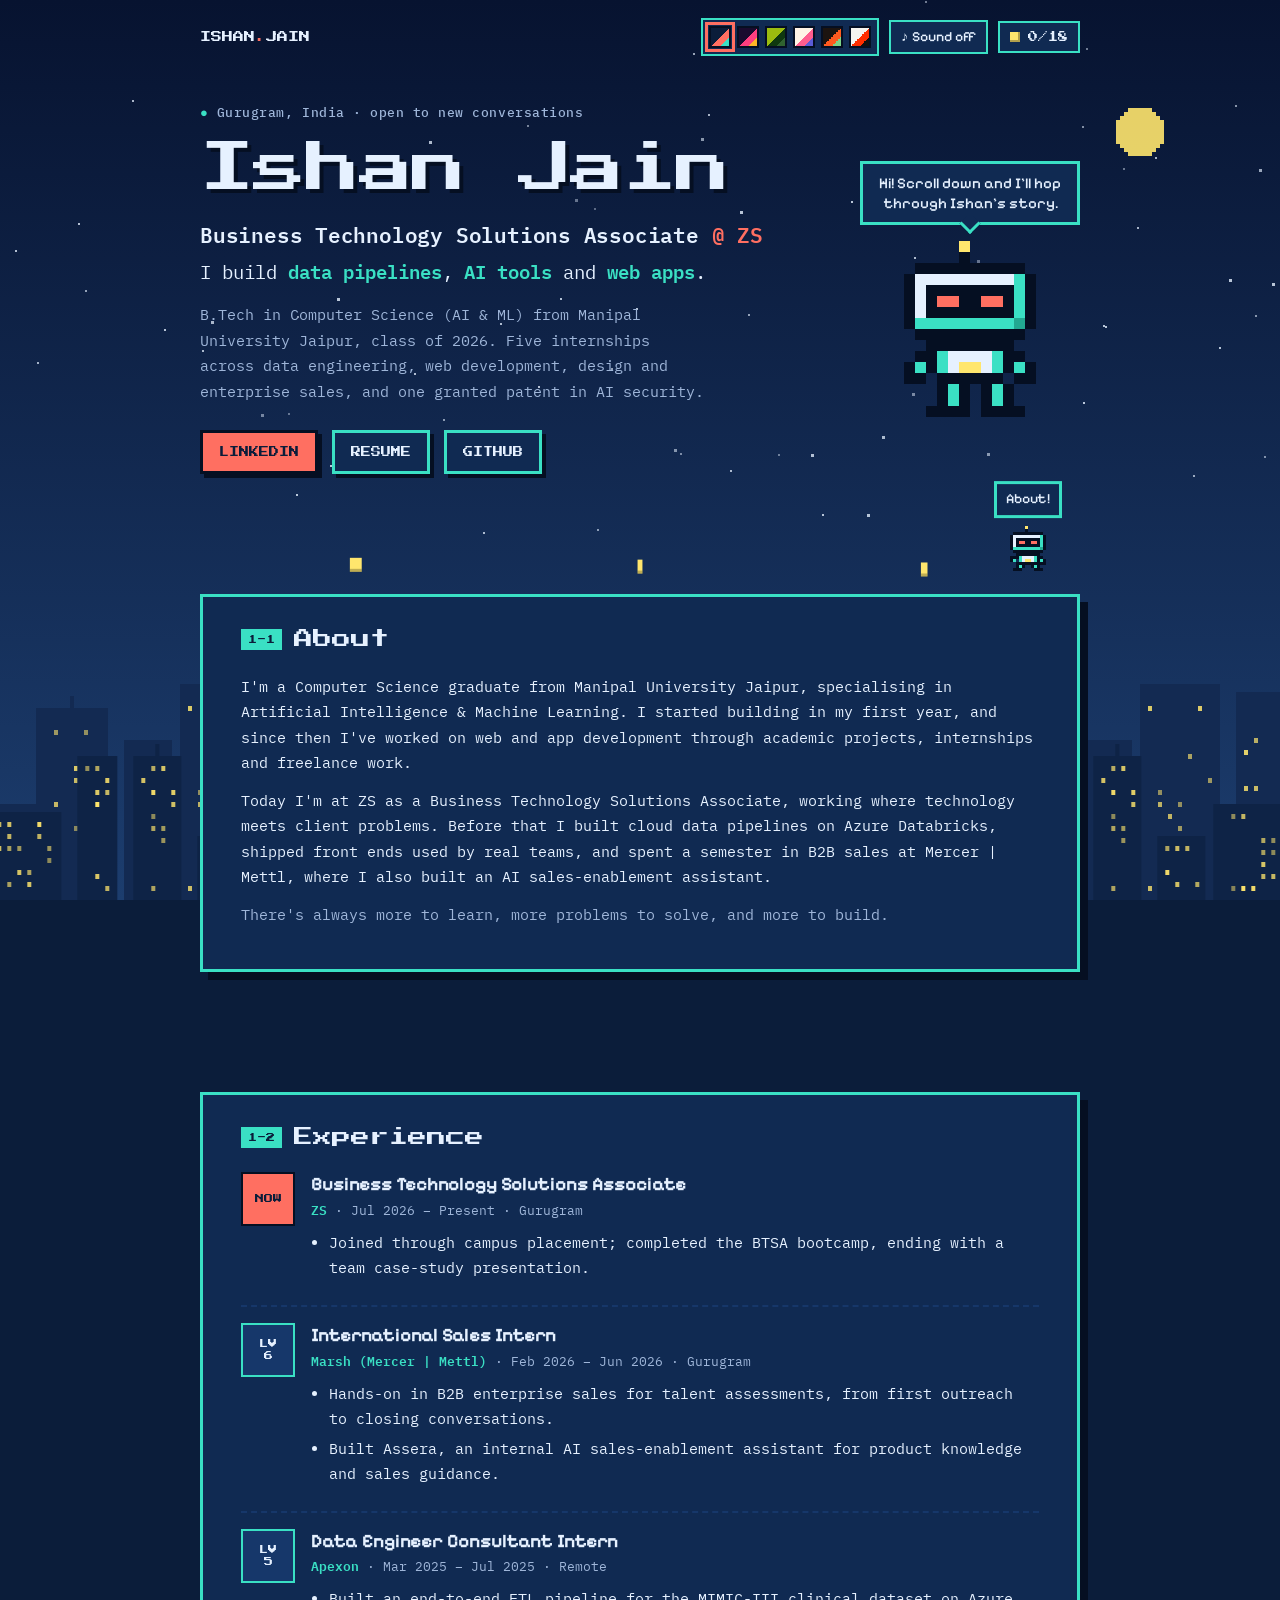
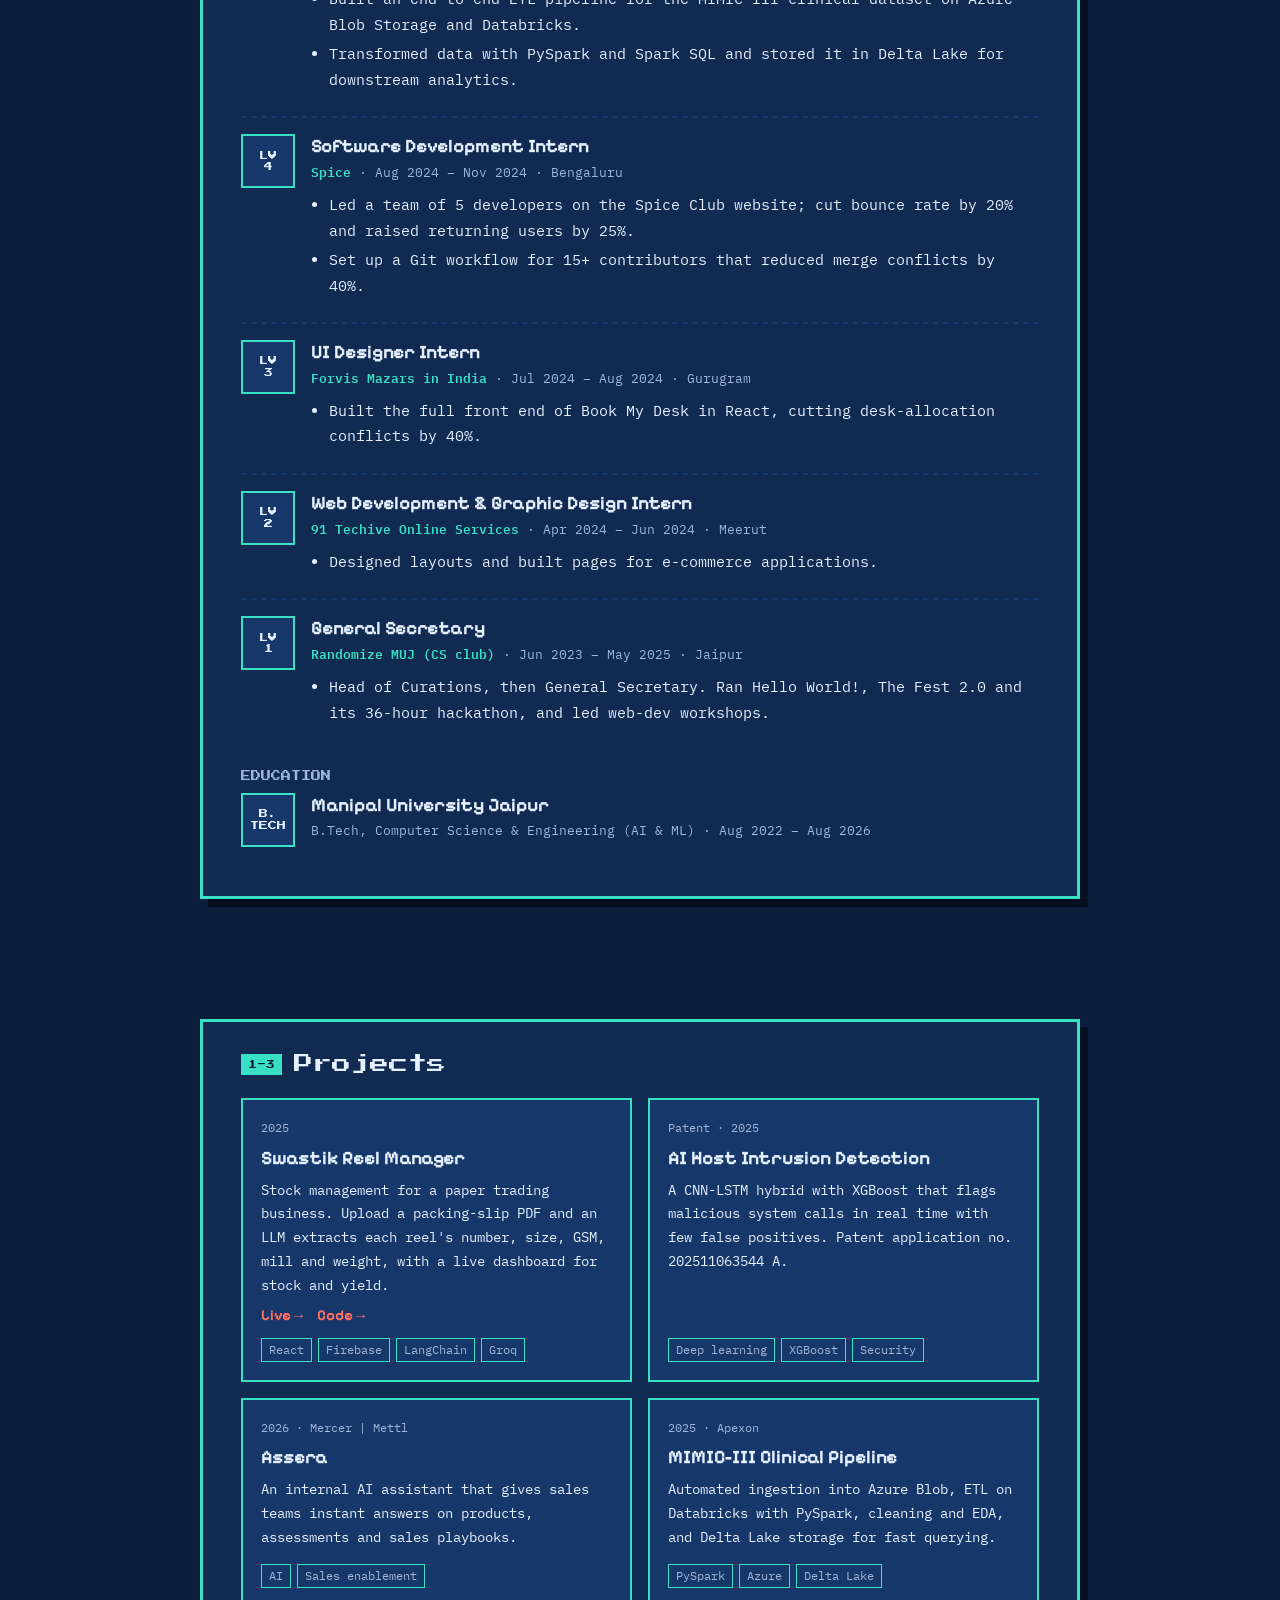
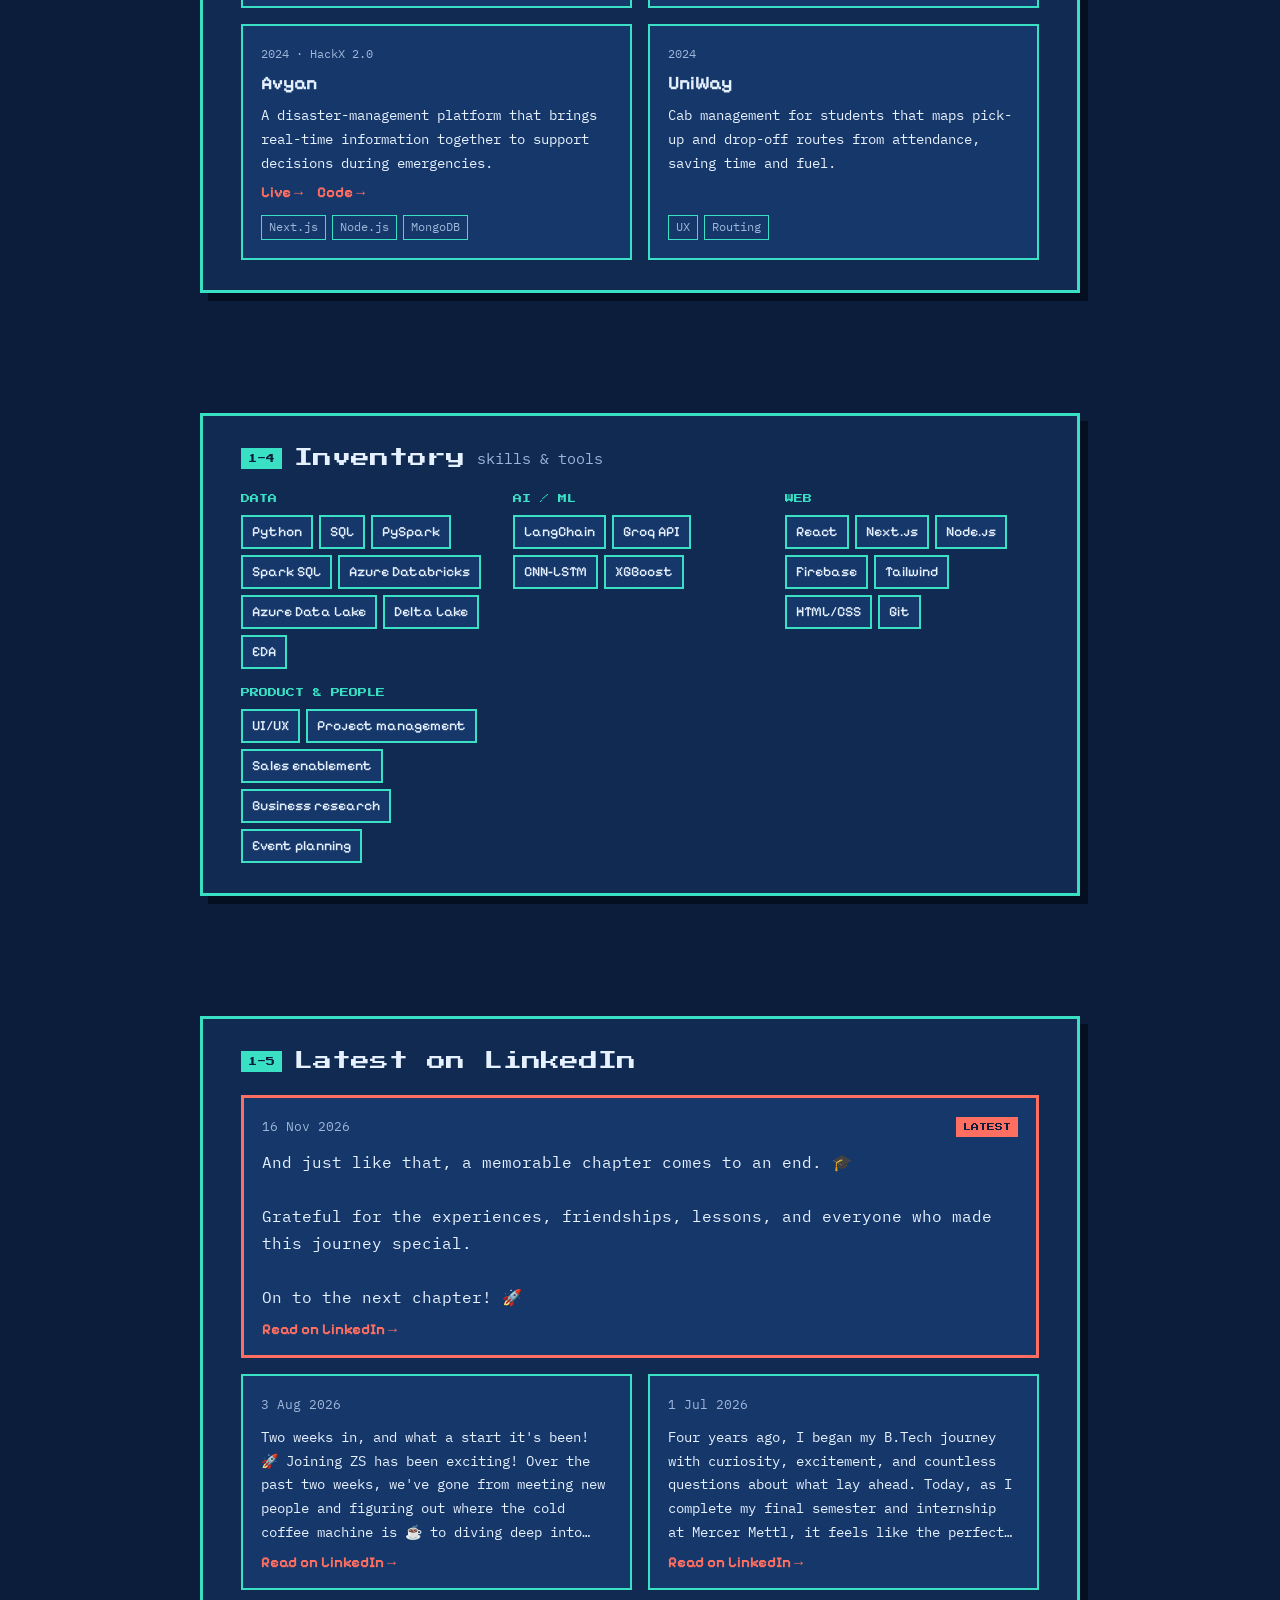
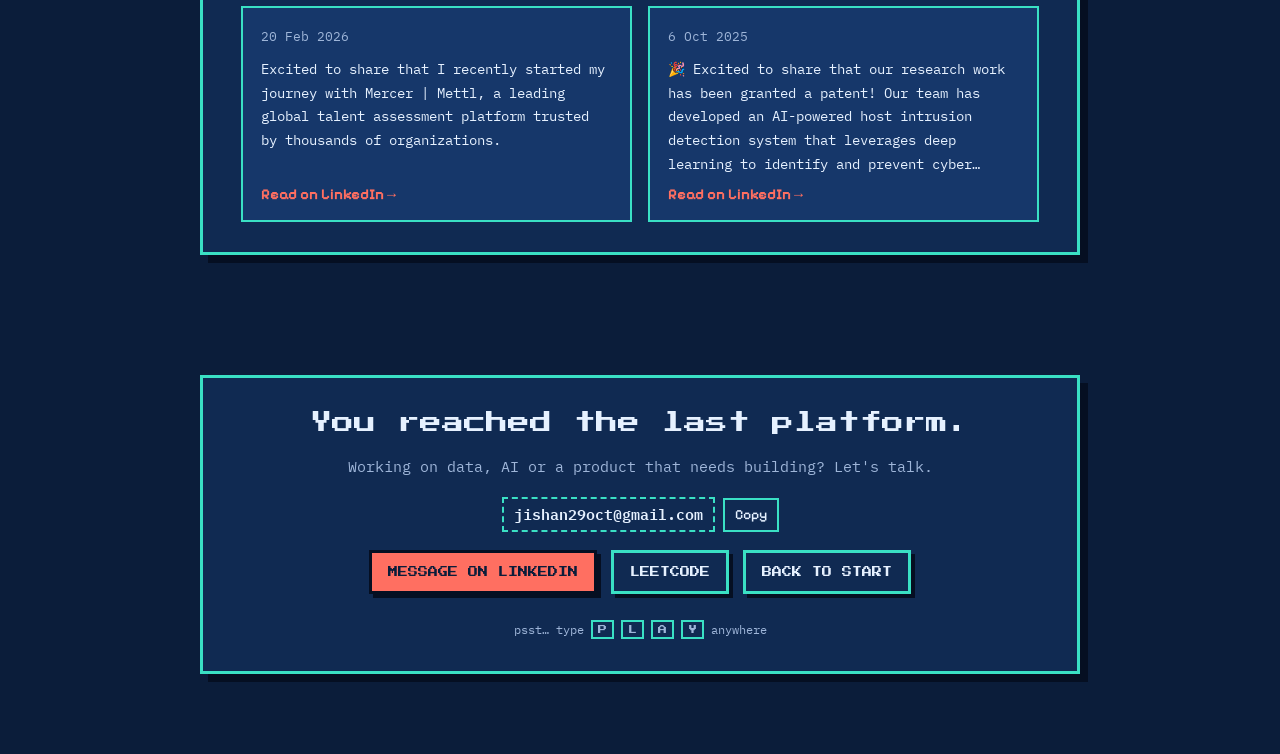
<file: Ishan Jain.html>
<!doctype html><html><head><meta charset=utf8><meta name=viewport content="width=device-width,initial-scale=1,viewport-fit=cover"><style>:root{color-scheme:light;box-sizing:border-box;padding-top:env(safe-area-inset-top,0px);padding-bottom:env(safe-area-inset-bottom,0px)}html{scroll-padding-top:env(safe-area-inset-top,0px)}body{margin:0;padding:0;font:14px -apple-system,BlinkMacSystemFont,sans-serif;background:#fff;color:#000}img{max-width:100%}[hidden]:not([hidden=until-found i]){display:none!important}</style></head><body>
<meta charset="utf-8">
<title>Ishan Jain</title>
<meta name="claude:viewport-fit-sides" content="cover">
<meta name="description" content="Ishan Jain: Business Technology Solutions Associate at ZS. Data engineering, AI and web projects.">
<link rel="preconnect" href="https://fonts.googleapis.com">
<link rel="preconnect" href="https://fonts.gstatic.com" crossorigin>
<link rel="stylesheet" href="https://fonts.googleapis.com/css2?family=Press+Start+2P&family=Pixelify+Sans:wght@500;700&family=IBM+Plex+Mono:wght@400;500;600&display=swap">
<style>
/* Layout: a night city side-scroller. A pixel skyline drifts behind the content as
   you scroll; content panels are platforms, and the bot hops from panel to panel,
   runs along their tops collecting coins, and climbs their sides.
   Colours come from a palette the visitor can switch (default: Synth ocean). */
:root {
  color-scheme: dark;
  --bg: #0b1d3a; --sky-top: #071330; --sky-bot: #1c3d6e; --city-far: #132a52; --city-near: #0e2346; --win: #ffe66d;
  --panel: #102a52; --panel-2: #16376a; --ink: #e6f1ff; --muted: #9fb6d9; --line: #3ae0c4; --shadow: #050f22;
  --accent: #ff6f61; --accent-ink: #0b1d3a; --accent-2: #3ae0c4; --coin: #ffe66d;
  --f-display: "Press Start 2P", "Courier New", monospace;
  --f-head: "Pixelify Sans", "Courier New", monospace;
  --f-body: "IBM Plex Mono", ui-monospace, Menlo, Consolas, monospace;
}
* { box-sizing: border-box; }
[hidden] { display: none !important; }
html { scroll-behavior: smooth; }
@media (prefers-reduced-motion: reduce) { html { scroll-behavior: auto; } }
body {
  margin: 0; color: var(--ink); background: var(--bg);
  font: 15px/1.7 var(--f-body);
  padding-left: max(16px, env(safe-area-inset-left, 0px));
  padding-right: max(16px, env(safe-area-inset-right, 0px));
  padding-bottom: calc(80px + env(safe-area-inset-bottom, 0px));
  -webkit-font-smoothing: antialiased;
}
a { color: inherit; }
:focus-visible { outline: 3px dashed var(--accent); outline-offset: 3px; }
p { margin: 0 0 12px; }
.muted { color: var(--muted); }
#sky, #actors { position: fixed; inset: 0; width: 100%; height: 100%; pointer-events: none; }
#sky { z-index: 0; }
#actors { z-index: 15; }
.wrap { position: relative; z-index: 1; max-width: 880px; margin: 0 auto; display: grid; grid-template-columns: minmax(0, 1fr); gap: 120px; }

/* Panels = platforms */
.panel {
  background: var(--panel); border: 3px solid var(--line); box-shadow: 8px 8px 0 var(--shadow);
  padding: 30px clamp(18px, 4vw, 38px); min-width: 0; scroll-margin-top: 90px;
}
.sec-head { display: flex; align-items: center; gap: 12px; flex-wrap: wrap; margin: 0 0 22px; }
.sec-head h2 { font: 400 clamp(14px, 2.2vw, 19px)/1.3 var(--f-display); margin: 0; }
.world { font: 400 9px/1 var(--f-display); background: var(--accent-2); color: var(--accent-ink); padding: 6px 7px; }

/* Top bar */
.topbar { position: relative; z-index: 2; max-width: 880px; margin: 0 auto; display: flex; justify-content: space-between; align-items: center; gap: 12px; flex-wrap: wrap;
  padding-top: calc(18px + env(safe-area-inset-top, 0px)); }
.logo { font: 400 11px/1 var(--f-display); text-decoration: none; }
.logo span { color: var(--accent); }
.controls { display: flex; align-items: center; gap: 10px; flex-wrap: wrap; }
.swatches { display: flex; gap: 6px; padding: 6px; background: var(--panel); border: 2px solid var(--line); }
.sw { width: 22px; height: 22px; border: 2px solid var(--shadow); cursor: pointer; padding: 0; }
.sw[aria-pressed="true"] { outline: 3px solid var(--accent); outline-offset: 1px; }
.ctrl { font: 500 14px/1 var(--f-head); color: var(--ink); background: var(--panel); border: 2px solid var(--line); padding: 8px 10px; cursor: pointer; }
.ctrl[aria-pressed="true"] { background: var(--accent-2); color: var(--accent-ink); }
.coins { font: 400 10px/1 var(--f-display); background: var(--panel); border: 2px solid var(--line); padding: 9px 10px; display: flex; gap: 8px; align-items: center; font-variant-numeric: tabular-nums; }
.coins i { width: 10px; height: 10px; background: var(--coin); box-shadow: inset -2px -2px 0 rgba(0,0,0,.3); }

/* Hero */
.hero { display: grid; grid-template-columns: minmax(0, 1fr) auto; gap: 28px; align-items: center; padding-top: 48px; }
.eyebrow { font: 500 13px/1.4 var(--f-body); color: var(--muted); margin: 0 0 16px; letter-spacing: .04em; }
.eyebrow b { color: var(--accent-2); }
.hero h1 { font: 400 clamp(26px, 6vw, 54px)/1.15 var(--f-display); margin: 0 0 20px; letter-spacing: -0.02em; text-shadow: 4px 4px 0 var(--shadow); }
.hero .tag { font: 600 clamp(17px, 2.2vw, 21px)/1.4 var(--f-body); margin: 0 0 8px; text-wrap: balance; letter-spacing: -0.01em; }
.hero .tag .at { color: var(--accent); white-space: nowrap; }
.hero .builds { font: 400 clamp(16px, 2vw, 19px)/1.5 var(--f-body); margin: 0 0 16px; }
.hero .builds b { font-weight: 600; color: var(--accent-2); }
.hero .lede { max-width: 56ch; color: var(--muted); margin-bottom: 26px; }
.hero-bot { display: grid; justify-items: center; }
.hero-bot canvas { width: 176px; height: 176px; image-rendering: pixelated; cursor: pointer; }
.bubble, .say { background: var(--panel); color: var(--ink); border: 3px solid var(--line); font: 500 15px/1.35 var(--f-head); }
.bubble { position: relative; padding: 9px 12px; margin-bottom: 16px; max-width: 220px; text-align: center; }
.bubble::after { content: ""; position: absolute; left: 50%; bottom: -9px; width: 12px; height: 12px; background: var(--panel);
  border-right: 3px solid var(--line); border-bottom: 3px solid var(--line); transform: translateX(-50%) rotate(45deg); }
.say { position: fixed; z-index: 16; left: 0; top: 0; padding: 6px 9px; font-size: 14px; white-space: nowrap; pointer-events: none;
  transform: translate(-50%, -100%); opacity: 0; transition: opacity .25s; }
.say.on { opacity: 1; }

.btns { display: flex; flex-wrap: wrap; gap: 14px; }
.btn {
  font: 400 10px/1 var(--f-display); text-decoration: none; text-transform: uppercase;
  padding: 14px 16px; background: var(--accent); color: var(--accent-ink); border: 3px solid var(--shadow);
  box-shadow: 4px 4px 0 var(--shadow); cursor: pointer; transition: transform .08s, box-shadow .08s;
}
.btn.alt { background: var(--panel); color: var(--ink); border-color: var(--line); }
.btn:hover { transform: translate(-2px, -2px); box-shadow: 6px 6px 0 var(--shadow); }
.btn:active { transform: translate(3px, 3px); box-shadow: 1px 1px 0 var(--shadow); }

/* Experience */
.levels { display: grid; gap: 4px; }
.level { display: grid; grid-template-columns: 54px minmax(0, 1fr); gap: 16px; padding: 16px 0; border-top: 2px dashed var(--panel-2); }
.level:first-child { border-top: 0; padding-top: 0; }
.level .badge { width: 54px; height: 54px; display: grid; place-items: center; background: var(--panel-2); border: 2px solid var(--line);
  font: 400 9px/1.3 var(--f-display); text-align: center; }
.level.now .badge { background: var(--accent); color: var(--accent-ink); border-color: var(--shadow); }
.level h3 { font: 700 19px/1.3 var(--f-head); margin: 0; }
.level .org { font-weight: 600; color: var(--accent-2); }
.level .meta { font-size: 13px; color: var(--muted); margin: 2px 0 8px; font-variant-numeric: tabular-nums; }
.level ul { margin: 0; padding-left: 18px; }
.level li { margin-bottom: 4px; }
.subhead { font: 400 10px/1 var(--f-display); color: var(--muted); margin: 26px 0 12px; }

/* Projects */
.quests { display: grid; grid-template-columns: repeat(2, minmax(0, 1fr)); gap: 16px; }
.quest { background: var(--panel-2); border: 2px solid var(--line); padding: 18px; display: flex; flex-direction: column; gap: 8px; min-width: 0;
  transition: transform .12s, box-shadow .12s; }
.quest:hover { transform: translate(-3px, -3px); box-shadow: 5px 5px 0 var(--accent); }
.quest .when { font-size: 12px; color: var(--muted); }
.quest h3 { font: 700 19px/1.25 var(--f-head); margin: 0; }
.quest p { margin: 0; font-size: 14px; }
.chips { display: flex; flex-wrap: wrap; gap: 6px; margin-top: auto; padding-top: 6px; }
.chip { font-size: 12px; padding: 1px 7px; border: 1.5px solid var(--line); color: var(--muted); }
.links { display: flex; gap: 14px; flex-wrap: wrap; font: 700 15px/1.2 var(--f-head); }
.links a { color: var(--accent); text-decoration: none; }
.links a:hover { text-decoration: underline; }

/* Skills */
.inv { display: grid; grid-template-columns: repeat(auto-fit, minmax(190px, 1fr)); gap: 18px; }
.bag h3 { font: 400 9px/1.3 var(--f-display); margin: 0 0 10px; color: var(--accent-2); }
.slots { display: flex; flex-wrap: wrap; gap: 6px; }
.slot { font: 500 14px/1 var(--f-head); padding: 8px 9px; background: var(--panel-2); border: 2px solid var(--line); transition: transform .1s; }
.slot:hover { transform: translateY(-3px); }

/* Posts */
.posts { display: grid; grid-template-columns: repeat(2, minmax(0, 1fr)); gap: 16px; }
.post { background: var(--panel-2); border: 2px solid var(--line); padding: 18px; display: flex; flex-direction: column; gap: 10px; min-width: 0; }
.post.latest { grid-column: 1 / -1; border: 3px solid var(--accent); }
.post .top { display: flex; justify-content: space-between; gap: 10px; align-items: center; font-size: 13px; color: var(--muted); }
.post .new { font: 400 8px/1 var(--f-display); background: var(--accent); color: var(--accent-ink); padding: 6px 7px; }
.post .txt { white-space: pre-line; overflow-wrap: anywhere; display: -webkit-box; -webkit-line-clamp: 5; -webkit-box-orient: vertical; overflow: hidden; font-size: 14px; }
.post.latest .txt { -webkit-line-clamp: 8; font-size: 16px; }
.post a.read { margin-top: auto; font: 700 15px/1 var(--f-head); text-decoration: none; color: var(--accent); }
.post a.read:hover { text-decoration: underline; }
.post iframe { width: 100%; border: 0; min-height: 460px; background: #fff; }

/* Contact */
.end { text-align: center; }
.end h2 { font: 400 clamp(15px, 3vw, 22px)/1.45 var(--f-display); margin: 0 0 14px; text-wrap: balance; }
.end .btns { justify-content: center; margin-top: 18px; }
.mail { display: inline-flex; gap: 8px; align-items: center; flex-wrap: wrap; justify-content: center; margin-top: 6px; }
.mail code { font: 600 15px/1 var(--f-body); padding: 8px 10px; border: 2px dashed var(--line); user-select: all; overflow-wrap: anywhere; }
.psst { font-size: 12px; color: var(--muted); margin: 26px 0 0; }
.psst kbd { font: 400 9px/1 var(--f-display); border: 2px solid var(--line); padding: 3px 5px; }

/* Mini-game */
.game { position: fixed; inset: 0; z-index: 40; display: grid; place-items: center; background: rgba(0,0,0,.6);
  padding: max(16px, env(safe-area-inset-top, 0px)) max(16px, env(safe-area-inset-right, 0px)) max(16px, env(safe-area-inset-bottom, 0px)) max(16px, env(safe-area-inset-left, 0px)); }
.game-box { width: min(760px, 100%); background: var(--panel); border: 3px solid var(--line); box-shadow: 8px 8px 0 var(--shadow); padding: 18px; display: grid; gap: 12px; }
.game-head { display: flex; justify-content: space-between; align-items: center; gap: 10px; }
.game-head h2 { font: 400 13px/1.3 var(--f-display); margin: 0; }
.game canvas { width: 100%; height: auto; aspect-ratio: 360 / 150; image-rendering: pixelated; display: block; cursor: pointer; touch-action: manipulation; border: 2px solid var(--line); }
.game .muted { font-size: 13px; margin: 0; }

@media (max-width: 680px) {
  .wrap { gap: 96px; }
  .hero { grid-template-columns: minmax(0, 1fr); padding-top: 28px; }
  .hero-bot { order: -1; justify-items: start; }
  .hero-bot canvas { width: 120px; height: 120px; }
  .bubble { text-align: left; }
  .bubble::after { left: 40px; }
  .quests, .posts { grid-template-columns: 1fr; }
  .level { grid-template-columns: 42px minmax(0, 1fr); gap: 12px; }
  .level .badge { width: 42px; height: 42px; font-size: 7px; }
  .sw { width: 20px; height: 20px; }
}
</style>

<canvas id="sky" aria-hidden="true"></canvas>

<header class="topbar">
  <a class="logo" href="#top">ISHAN<span>.</span>JAIN</a>
  <div class="controls">
    <div class="swatches" id="swatches" role="group" aria-label="Colour palette"></div>
    <button class="ctrl" id="sound" type="button" aria-pressed="false">♪ Sound off</button>
    <div class="coins" title="Coins the bot has collected"><i></i><span id="coin-count">0/0</span></div>
  </div>
</header>

<main class="wrap" id="top">
  <section class="hero">
    <div>
      <p class="eyebrow"><b>●</b> Gurugram, India · open to new conversations</p>
      <h1>Ishan Jain</h1>
      <p class="tag">Business Technology Solutions Associate <span class="at">@ ZS</span></p>
      <p class="builds">I build <b>data pipelines</b>, <b>AI tools</b> and <b>web apps</b>.</p>
      <p class="lede">B.Tech in Computer Science (AI &amp; ML) from Manipal University Jaipur, class of 2026. Five internships across data engineering, web development, design and enterprise sales, and one granted patent in AI security.</p>
      <div class="btns">
        <a class="btn" href="https://www.linkedin.com/in/ishan-j-a15a4020b/" target="_blank" rel="noopener">LinkedIn</a>
        <a class="btn alt" href="https://drive.google.com/file/d/1r_WH7vX_KaUhILZzZsM4qcCm2dSZVG2S/view?usp=sharing" target="_blank" rel="noopener">Resume</a>
        <a class="btn alt" href="https://github.com/ishan29jain" target="_blank" rel="noopener">GitHub</a>
      </div>
    </div>
    <div class="hero-bot">
      <div class="bubble" id="hero-say">Hi! Scroll down and I'll hop through Ishan's story.</div>
      <canvas id="hero-bot" width="16" height="16" role="img" aria-label="Pixel bot. Click it."></canvas>
    </div>
  </section>

  <section class="panel" id="about" data-stop="About">
    <div class="sec-head"><span class="world">1-1</span><h2>About</h2></div>
    <p>I'm a Computer Science graduate from Manipal University Jaipur, specialising in Artificial Intelligence &amp; Machine Learning. I started building in my first year, and since then I've worked on web and app development through academic projects, internships and freelance work.</p>
    <p>Today I'm at ZS as a Business Technology Solutions Associate, working where technology meets client problems. Before that I built cloud data pipelines on Azure Databricks, shipped front ends used by real teams, and spent a semester in B2B sales at Mercer | Mettl, where I also built an AI sales-enablement assistant.</p>
    <p class="muted">There's always more to learn, more problems to solve, and more to build.</p>
  </section>

  <section class="panel" id="experience" data-stop="Experience">
    <div class="sec-head"><span class="world">1-2</span><h2>Experience</h2></div>
    <div class="levels" id="levels"></div>
    <p class="subhead">EDUCATION</p>
    <div class="levels">
      <article class="level"><div class="badge">B.<br>TECH</div><div>
        <h3>Manipal University Jaipur</h3>
        <div class="meta">B.Tech, Computer Science &amp; Engineering (AI &amp; ML) · Aug 2022 – Aug 2026</div>
      </div></article>
    </div>
  </section>

  <section class="panel" id="projects" data-stop="Projects">
    <div class="sec-head"><span class="world">1-3</span><h2>Projects</h2></div>
    <div class="quests" id="quests"></div>
  </section>

  <section class="panel" id="skills" data-stop="Skills">
    <div class="sec-head"><span class="world">1-4</span><h2>Inventory</h2><span class="muted">skills &amp; tools</span></div>
    <div class="inv" id="inv"></div>
  </section>

  <section class="panel" id="posts" data-stop="Posts">
    <div class="sec-head"><span class="world">1-5</span><h2>Latest on LinkedIn</h2></div>
    <div class="posts" id="post-list"></div>
  </section>

  <section class="panel end" id="contact" data-stop="Contact">
    <h2>You reached the last platform.</h2>
    <p class="muted">Working on data, AI or a product that needs building? Let's talk.</p>
    <div class="mail"><code id="mail">jishan29oct@gmail.com</code><button type="button" class="ctrl" id="copy">Copy</button></div>
    <div class="btns">
      <a class="btn" href="https://www.linkedin.com/in/ishan-j-a15a4020b/" target="_blank" rel="noopener">Message on LinkedIn</a>
      <a class="btn alt" href="https://leetcode.com/u/ishanjain29/" target="_blank" rel="noopener">LeetCode</a>
      <a class="btn alt" href="#top">Back to start</a>
    </div>
    <p class="psst">psst… type <kbd>P</kbd> <kbd>L</kbd> <kbd>A</kbd> <kbd>Y</kbd> anywhere</p>
  </section>
</main>

<canvas id="actors" aria-hidden="true"></canvas>
<div class="say" id="say"></div>

<div class="game" id="game" hidden role="dialog" aria-modal="true" aria-labelledby="game-title">
  <div class="game-box">
    <div class="game-head"><h2 id="game-title">BUG RUNNER</h2><button class="ctrl" id="game-close" type="button">Close ✕</button></div>
    <canvas id="game-cv" width="1080" height="450" aria-label="Bug Runner game. Press space, up arrow or tap to jump."></canvas>
    <p class="muted">Jump over the bugs, grab the coins. Space, ↑ or tap to jump. Esc to close.</p>
  </div>
</div>

<script>
/* =====================================================================
   CONTENT. Edit these lists to update the site.
   ===================================================================== */
const LINKEDIN = "https://www.linkedin.com/in/ishan-j-a15a4020b/";

const EXPERIENCE = [
  { now: true, title: "Business Technology Solutions Associate", org: "ZS", dates: "Jul 2026 – Present", place: "Gurugram",
    points: ["Joined through campus placement; completed the BTSA bootcamp, ending with a team case-study presentation."] },
  { title: "International Sales Intern", org: "Marsh (Mercer | Mettl)", dates: "Feb 2026 – Jun 2026", place: "Gurugram",
    points: ["Hands-on in B2B enterprise sales for talent assessments, from first outreach to closing conversations.",
             "Built Assera, an internal AI sales-enablement assistant for product knowledge and sales guidance."] },
  { title: "Data Engineer Consultant Intern", org: "Apexon", dates: "Mar 2025 – Jul 2025", place: "Remote",
    points: ["Built an end-to-end ETL pipeline for the MIMIC-III clinical dataset on Azure Blob Storage and Databricks.",
             "Transformed data with PySpark and Spark SQL and stored it in Delta Lake for downstream analytics."] },
  { title: "Software Development Intern", org: "Spice", dates: "Aug 2024 – Nov 2024", place: "Bengaluru",
    points: ["Led a team of 5 developers on the Spice Club website; cut bounce rate by 20% and raised returning users by 25%.",
             "Set up a Git workflow for 15+ contributors that reduced merge conflicts by 40%."] },
  { title: "UI Designer Intern", org: "Forvis Mazars in India", dates: "Jul 2024 – Aug 2024", place: "Gurugram",
    points: ["Built the full front end of Book My Desk in React, cutting desk-allocation conflicts by 40%."] },
  { title: "Web Development & Graphic Design Intern", org: "91 Techive Online Services", dates: "Apr 2024 – Jun 2024", place: "Meerut",
    points: ["Designed layouts and built pages for e-commerce applications."] },
  { title: "General Secretary", org: "Randomize MUJ (CS club)", dates: "Jun 2023 – May 2025", place: "Jaipur",
    points: ["Head of Curations, then General Secretary. Ran Hello World!, The Fest 2.0 and its 36-hour hackathon, and led web-dev workshops."] },
];

const PROJECTS = [
  { title: "Swastik Reel Manager", when: "2025", text: "Stock management for a paper trading business. Upload a packing-slip PDF and an LLM extracts each reel's number, size, GSM, mill and weight, with a live dashboard for stock and yield.",
    tags: ["React", "Firebase", "LangChain", "Groq"], links: [["Live", "https://swastikpapers.online"], ["Code", "https://github.com/ishan29jain/swastik-reel-app"]] },
  { title: "AI Host Intrusion Detection", when: "Patent · 2025", text: "A CNN-LSTM hybrid with XGBoost that flags malicious system calls in real time with few false positives. Patent application no. 202511063544 A.",
    tags: ["Deep learning", "XGBoost", "Security"], links: [] },
  { title: "Assera", when: "2026 · Mercer | Mettl", text: "An internal AI assistant that gives sales teams instant answers on products, assessments and sales playbooks.",
    tags: ["AI", "Sales enablement"], links: [] },
  { title: "MIMIC-III Clinical Pipeline", when: "2025 · Apexon", text: "Automated ingestion into Azure Blob, ETL on Databricks with PySpark, cleaning and EDA, and Delta Lake storage for fast querying.",
    tags: ["PySpark", "Azure", "Delta Lake"], links: [] },
  { title: "Avyan", when: "2024 · HackX 2.0", text: "A disaster-management platform that brings real-time information together to support decisions during emergencies.",
    tags: ["Next.js", "Node.js", "MongoDB"], links: [["Live", "https://avyan.vercel.app/"], ["Code", "https://github.com/ishan29jain/avyan"]] },
  { title: "UniWay", when: "2024", text: "Cab management for students that maps pick-up and drop-off routes from attendance, saving time and fuel.",
    tags: ["UX", "Routing"], links: [] },
];

const SKILLS = [
  { bag: "DATA", items: ["Python", "SQL", "PySpark", "Spark SQL", "Azure Databricks", "Azure Data Lake", "Delta Lake", "EDA"] },
  { bag: "AI / ML", items: ["LangChain", "Groq API", "CNN-LSTM", "XGBoost"] },
  { bag: "WEB", items: ["React", "Next.js", "Node.js", "Firebase", "Tailwind", "HTML/CSS", "Git"] },
  { bag: "PRODUCT & PEOPLE", items: ["UI/UX", "Project management", "Sales enablement", "Business research", "Event planning"] },
];

/* LinkedIn posts. Add new ones at the top with the post's link (… menu > Copy link to post).
   They're sorted by date; the newest shows as the big "Latest" card.
   embed: true shows LinkedIn's own embedded post when the site is hosted on your domain. */
const LINKEDIN_POSTS = [
  { date: "2026-11-16", url: "https://www.linkedin.com/feed/update/urn:li:activity:7528017837999951872/",
    text: "And just like that, a memorable chapter comes to an end. 🎓\n\nGrateful for the experiences, friendships, lessons, and everyone who made this journey special.\n\nOn to the next chapter! 🚀" },
  { date: "2026-08-03", url: "https://www.linkedin.com/feed/update/urn:li:activity:7489902173732884480/",
    text: "Two weeks in, and what a start it's been! 🚀 Joining ZS has been exciting! Over the past two weeks, we've gone from meeting new people and figuring out where the cold coffee machine is ☕ to diving deep into the world of the Business Technology Solutions Associate role." },
  { date: "2026-07-01", url: "https://www.linkedin.com/feed/update/urn:li:activity:7478153661013966848/",
    text: "Four years ago, I began my B.Tech journey with curiosity, excitement, and countless questions about what lay ahead. Today, as I complete my final semester and internship at Mercer Mettl, it feels like the perfect time to look back and appreciate how far this journey has taken me. 🎓" },
  { date: "2026-02-20", url: "https://www.linkedin.com/feed/update/urn:li:activity:7430528482251644928/",
    text: "Excited to share that I recently started my journey with Mercer | Mettl, a leading global talent assessment platform trusted by thousands of organizations." },
  { date: "2025-10-06", url: "https://www.linkedin.com/feed/update/urn:li:activity:7380959874022768640/",
    text: "🎉 Excited to share that our research work has been granted a patent! Our team has developed an AI-powered host intrusion detection system that leverages deep learning to identify and prevent cyber threats in real-time." },
];

/* Optional auto-update: a URL returning a JSON array of { date, url, text }. */
const POSTS_FEED_URL = "";

/* Palettes. The first one is the default. Once you pick a favourite, move it first
   (or delete the others to remove the switcher). */
const PALETTES = {
  "Synth ocean":   { dark: true,  bg: "#0b1d3a", skyTop: "#071330", skyBot: "#1c3d6e", cityFar: "#132a52", cityNear: "#0e2346", win: "#ffe66d", panel: "#102a52", panel2: "#16376a", ink: "#e6f1ff", muted: "#9fb6d9", line: "#3ae0c4", shadow: "#050f22", accent: "#ff6f61", accentInk: "#0b1d3a", accent2: "#3ae0c4", coin: "#ffe66d",
                     bot: { K: "#050f22", G: "#3ae0c4", D: "#22a891", L: "#e6f1ff", E: "#ff6f61" } },
  "Arcade sunset": { dark: true,  bg: "#1a0b2e", skyTop: "#12061f", skyBot: "#4a1868", cityFar: "#2a1048", cityNear: "#1d0835", win: "#2de2e6", panel: "#24103f", panel2: "#2f1654", ink: "#f6f0ff", muted: "#c3b3e0", line: "#2de2e6", shadow: "#0a0414", accent: "#ff3e7f", accentInk: "#1a0b2e", accent2: "#ffb627", coin: "#ffb627",
                     bot: { K: "#0a0414", G: "#2de2e6", D: "#1aa3a6", L: "#f6f0ff", E: "#ff3e7f" } },
  "Handheld green":{ dark: false, bg: "#9bbc0f", skyTop: "#9bbc0f", skyBot: "#8bac0f", cityFar: "#8bac0f", cityNear: "#306230", win: "#9bbc0f", panel: "#8bac0f", panel2: "#9bbc0f", ink: "#0f380f", muted: "#306230", line: "#0f380f", shadow: "#306230", accent: "#0f380f", accentInk: "#9bbc0f", accent2: "#306230", coin: "#306230",
                     bot: { K: "#0f380f", G: "#8bac0f", D: "#306230", L: "#9bbc0f", E: "#9bbc0f" } },
  "Bubblegum day": { dark: false, bg: "#fff4e6", skyTop: "#ffd6e5", skyBot: "#fff4e6", cityFar: "#ffc4d8", cityNear: "#f7a8c4", win: "#fff4e6", panel: "#ffffff", panel2: "#fff0f5", ink: "#1d1836", muted: "#5d567a", line: "#1d1836", shadow: "#1d1836", accent: "#ff5d8f", accentInk: "#1d1836", accent2: "#5b5bd6", coin: "#ffb703",
                     bot: { K: "#1d1836", G: "#5b5bd6", D: "#3f3fb0", L: "#ffffff", E: "#ff5d8f" } },
  "Lava cave":     { dark: true,  bg: "#1c1410", skyTop: "#120c09", skyBot: "#3d1e10", cityFar: "#2a1a12", cityNear: "#1a110c", win: "#ffc145", panel: "#2a1e17", panel2: "#34261d", ink: "#f5e9dc", muted: "#c9b29c", line: "#ffc145", shadow: "#0c0806", accent: "#ff5a1f", accentInk: "#1c1410", accent2: "#7bd389", coin: "#ffc145",
                     bot: { K: "#0c0806", G: "#ffc145", D: "#d99a2b", L: "#f5e9dc", E: "#ff5a1f" } },
  "Paper and red": { dark: false, bg: "#f5f5f0", skyTop: "#f5f5f0", skyBot: "#e6e6de", cityFar: "#dcdcd3", cityNear: "#c8c8bf", win: "#f5f5f0", panel: "#ffffff", panel2: "#f5f5f0", ink: "#111111", muted: "#55554f", line: "#111111", shadow: "#111111", accent: "#ff2e00", accentInk: "#ffffff", accent2: "#111111", coin: "#ff2e00",
                     bot: { K: "#111111", G: "#d8d8d0", D: "#a8a8a0", L: "#ffffff", E: "#ff2e00" } },
};
</script>

<script>
(() => {
  const $ = (s) => document.querySelector(s);
  const esc = (s) => String(s ?? "").replace(/[&<>"']/g, (c) => ({ "&": "&amp;", "<": "&lt;", ">": "&gt;", '"': "&quot;", "'": "&#39;" }[c]));
  const reduced = matchMedia("(prefers-reduced-motion: reduce)").matches;
  const store = { get(k) { try { return localStorage.getItem(k); } catch (e) { return null; } }, set(k, v) { try { localStorage.setItem(k, v); } catch (e) {} } };
  const root = document.documentElement;

  /* ---------- Sound (chiptune blips, off by default) ---------- */
  let actx = null, soundOn = false;
  function tone(f1, f2, dur, type = "square", vol = 0.05) {
    if (!soundOn || !actx) return;
    const t = actx.currentTime, o = actx.createOscillator(), g = actx.createGain();
    o.type = type; o.frequency.setValueAtTime(f1, t);
    if (f2) o.frequency.exponentialRampToValueAtTime(f2, t + dur);
    g.gain.setValueAtTime(vol, t); g.gain.exponentialRampToValueAtTime(0.0001, t + dur);
    o.connect(g).connect(actx.destination); o.start(t); o.stop(t + dur + 0.02);
  }
  const sfx = {
    jump: () => tone(300, 640, 0.12),
    coin: () => { tone(988, null, 0.06); setTimeout(() => tone(1319, null, 0.14), 65); },
    click: () => tone(540, null, 0.05),
    over: () => tone(440, 90, 0.45, "triangle", 0.08),
    start: () => [523, 659, 784, 1047].forEach((f, i) => setTimeout(() => tone(f, null, 0.09), i * 75)),
  };
  $("#sound").addEventListener("click", (e) => {
    try { actx = actx || new (window.AudioContext || window.webkitAudioContext)(); actx.resume(); } catch (err) {}
    soundOn = !soundOn;
    e.currentTarget.setAttribute("aria-pressed", soundOn);
    e.currentTarget.textContent = soundOn ? "♪ Sound on" : "♪ Sound off";
    if (soundOn) sfx.start();
  });
  document.addEventListener("click", (e) => { if (e.target.closest(".btn, .sw, #copy")) sfx.click(); });

  /* ---------- Palettes ---------- */
  let P = null;
  const names = Object.keys(PALETTES);
  const sw = $("#swatches");
  sw.innerHTML = names.map((n) => { const p = PALETTES[n]; return `<button type="button" class="sw" data-p="${esc(n)}" title="${esc(n)}" aria-label="${esc(n)} palette" style="background:linear-gradient(135deg, ${p.bg} 0 50%, ${p.accent} 50% 75%, ${p.accent2 === p.accent ? p.line : p.accent2} 75%)"></button>`; }).join("");
  function applyPalette(name) {
    P = PALETTES[name] || PALETTES[names[0]];
    const map = { bg: "--bg", skyTop: "--sky-top", skyBot: "--sky-bot", cityFar: "--city-far", cityNear: "--city-near", win: "--win", panel: "--panel", panel2: "--panel-2",
      ink: "--ink", muted: "--muted", line: "--line", shadow: "--shadow", accent: "--accent", accentInk: "--accent-ink", accent2: "--accent-2", coin: "--coin" };
    for (const k in map) root.style.setProperty(map[k], P[k]);
    root.style.colorScheme = P.dark ? "dark" : "light";
    sw.querySelectorAll(".sw").forEach((b) => b.setAttribute("aria-pressed", b.dataset.p === name));
    buildCity();
  }
  sw.addEventListener("click", (e) => { const b = e.target.closest(".sw"); if (b) { applyPalette(b.dataset.p); store.set("palette", b.dataset.p); } });

  /* ---------- Content ---------- */
  $("#levels").innerHTML = EXPERIENCE.map((e, i) => `
    <article class="level${e.now ? " now" : ""}">
      <div class="badge">${e.now ? "NOW" : "LV<br>" + (EXPERIENCE.length - i)}</div>
      <div><h3>${esc(e.title)}</h3>
        <div class="meta"><span class="org">${esc(e.org)}</span> · ${esc(e.dates)} · ${esc(e.place)}</div>
        <ul>${e.points.map((p) => `<li>${esc(p)}</li>`).join("")}</ul></div>
    </article>`).join("");
  $("#quests").innerHTML = PROJECTS.map((p) => `
    <article class="quest"><div class="when">${esc(p.when)}</div><h3>${esc(p.title)}</h3><p>${esc(p.text)}</p>
      ${p.links.length ? `<div class="links">${p.links.map(([l, u]) => `<a href="${esc(u)}" target="_blank" rel="noopener">${esc(l)} →</a>`).join("")}</div>` : ""}
      <div class="chips">${p.tags.map((t) => `<span class="chip">${esc(t)}</span>`).join("")}</div></article>`).join("");
  $("#inv").innerHTML = SKILLS.map((b) => `<div class="bag"><h3>${esc(b.bag)}</h3><div class="slots">${b.items.map((s) => `<span class="slot">${esc(s)}</span>`).join("")}</div></div>`).join("");

  function embedSrc(url) { const m = String(url).match(/urn:li:(activity|share|ugcPost):(\d+)/); return m ? `https://www.linkedin.com/embed/feed/update/urn:li:${m[1]}:${m[2]}` : ""; }
  function renderPosts(list) {
    const posts = [...list].sort((a, b) => String(b.date).localeCompare(String(a.date))).slice(0, 5);
    const fmt = (d) => { const t = new Date(d + "T12:00:00"); return isNaN(t) ? esc(d) : t.toLocaleDateString("en-GB", { day: "numeric", month: "short", year: "numeric" }); };
    $("#post-list").innerHTML = posts.map((p, i) => {
      const src = p.embed ? embedSrc(p.url) : "";
      const body = src ? `<iframe src="${src}" title="LinkedIn post" loading="lazy" allowfullscreen></iframe>` : `<div class="txt">${esc(p.text)}</div>`;
      return `<article class="post${i === 0 ? " latest" : ""}"><div class="top"><span>${fmt(p.date)}</span>${i === 0 ? '<span class="new">LATEST</span>' : ""}</div>
        ${body}<a class="read" href="${esc(p.url || LINKEDIN + "recent-activity/all/")}" target="_blank" rel="noopener">Read on LinkedIn →</a></article>`;
    }).join("");
  }
  renderPosts(LINKEDIN_POSTS);
  if (POSTS_FEED_URL) fetch(POSTS_FEED_URL).then((r) => r.json()).then((d) => Array.isArray(d) && d.length && renderPosts(d)).catch(() => {});

  $("#copy").addEventListener("click", (ev) => {
    const btn = ev.currentTarget, txt = $("#mail").textContent;
    const done = () => { btn.textContent = "Copied"; setTimeout(() => (btn.textContent = "Copy"), 1500); };
    const fallback = () => { const r = document.createRange(); r.selectNodeContents($("#mail")); const s = getSelection(); s.removeAllRanges(); s.addRange(r); btn.textContent = "Press ⌘C"; };
    try { navigator.clipboard.writeText(txt).then(done, fallback); } catch (e) { fallback(); }
  });

  /* ---------- Sprites ---------- */
  const HEAD = [".......A........", ".......K........", "...KKKKKKKKKK...", "..KLLLLLLLLLGK..", "..KLVVVVVVVVGK..",
                "..KLVEEVVEEVGK..", "..KLVVVVVVVVGK..", "..KGGGGGGGGGDK..", "...KKKKKKKKKK..."];
  const BODY = {
    idle: ["....KKKKKKKK....", "...KKGLLLLGKK...", "..KGKGLAALGKGK..", "..KK.KKKKKK.KK.."],
    run1: ["....KKKKKKKK....", "..KKKGLLLLGKK...", "..KG.GLAALGKGK..", "....KKKKKKKKKK.."],
    run2: ["....KKKKKKKK....", "...KKGLLLLGKKK..", "..KGKGLAALG.GK..", "..KKKKKKKKKK...."],
  };
  const LEGS = {
    idle: [".....KGK.KGK....", ".....KGK.KGK....", "....KKKK.KKKK..."],
    run1: ["....KGK...KGK...", "...KGK.....KGK..", "..KKK.......KKK."],
    run2: [".....KGKKGK.....", "......KGGK......", ".....KKKKKK....."],
    jump: ["....KGK..KGK....", "...KKK....KKK...", "................"],
  };
  const BUG = ["K......K", ".K....K.", "..KKKK..", ".KRRRRK.", "KRRKKRRK", ".KRRRRK.", "K.KKKK.K", "........"];
  const sprite = (kind, blink) => [...HEAD.map((r) => (blink ? r.replace(/E/g, "V") : r)), ...BODY[kind === "jump" ? "run1" : kind], ...LEGS[kind]];
  function draw(ctx, rows, x, y, s, flip, pal) {
    const w = rows[0].length;
    for (let r = 0; r < rows.length; r++) for (let c = 0; c < w; c++) {
      const ch = rows[r][flip ? w - 1 - c : c];
      if (ch === ".") continue;
      ctx.fillStyle = pal[ch]; ctx.fillRect(Math.round(x + c * s), Math.round(y + r * s), Math.ceil(s), Math.ceil(s));
    }
  }
  const botPal = () => ({ ...P.bot, V: P.bot.K, A: P.coin });

  /* ---------- Skyline ---------- */
  const sky = $("#sky"), sk = sky.getContext("2d");
  const act = $("#actors"), ac = act.getContext("2d");
  let W = 0, H = 0, dpr = 1, far = null, near = null, stars = [];
  const TILE = 960;
  function rng(seed) { return () => { seed |= 0; seed = (seed + 0x6D2B79F5) | 0; let t = Math.imul(seed ^ (seed >>> 15), 1 | seed); t = (t + Math.imul(t ^ (t >>> 7), 61 | t)) ^ t; return ((t ^ (t >>> 14)) >>> 0) / 4294967296; }; }
  function layer(seed, col, minH, maxH, lit) {
    const h = maxH + 16, c = document.createElement("canvas");
    c.width = TILE * dpr; c.height = h * dpr;
    const x = c.getContext("2d"); x.scale(dpr, dpr);
    const r = rng(seed);
    let px = 0;
    while (px < TILE) {
      const bw = 8 * (5 + Math.floor(r() * 8)), bh = 8 * Math.floor((minH + r() * (maxH - minH)) / 8);
      const top = h - bh;
      x.fillStyle = col; x.fillRect(px, top, bw, bh);
      if (r() < 0.35) x.fillRect(px + bw / 2 - 2, top - 12, 4, 12);
      if (r() < 0.3) x.fillRect(px + 8, top - 8, bw - 16, 8);
      if (lit) for (let wy = top + 10; wy < h - 10; wy += 12) for (let wx = px + 8; wx < px + bw - 8; wx += 10)
        if (r() < lit) { x.fillStyle = P.win; x.globalAlpha = 0.5 + r() * 0.5; x.fillRect(wx, wy, 4, 5); x.globalAlpha = 1; x.fillStyle = col; }
      px += bw + 8 * Math.floor(r() * 3);
    }
    return { c, h };
  }
  function buildCity() {
    if (!P || !W) return;
    far = layer(7, P.cityFar, 90, 230, P.dark ? 0.12 : 0);
    near = layer(42, P.cityNear, 50, 150, P.dark ? 0.28 : 0.15);
    const r = rng(3); stars = Array.from({ length: 70 }, () => ({ x: r(), y: r() * 0.6, p: r() * 6.28, s: r() < 0.2 ? 3 : 2 }));
  }
  function resize() {
    dpr = Math.min(window.devicePixelRatio || 1, 2); W = innerWidth; H = innerHeight;
    for (const c of [sky, act]) { c.width = Math.round(W * dpr); c.height = Math.round(H * dpr); }
    buildCity();
  }
  function drawSky(tk) {
    sk.setTransform(dpr, 0, 0, dpr, 0, 0);
    const g = sk.createLinearGradient(0, 0, 0, H); g.addColorStop(0, P.skyTop); g.addColorStop(1, P.skyBot);
    sk.fillStyle = g; sk.fillRect(0, 0, W, H);
    const mx = W - Math.min(140, W * 0.2), my = 130 - Math.min(scrollY * 0.05, 60), R = 26;
    sk.fillStyle = P.dark ? P.coin : P.accent; sk.globalAlpha = P.dark ? 0.9 : 0.3;
    for (let y = -R; y <= R; y += 4) { const w = Math.floor(Math.sqrt(R * R - y * y) / 4) * 4; sk.fillRect(mx - w, my + y, w * 2, 4); }
    sk.globalAlpha = 1;
    if (P.dark) {
      sk.fillStyle = P.ink;
      stars.forEach((s) => { sk.globalAlpha = reduced ? 0.6 : 0.35 + 0.45 * Math.abs(Math.sin(tk / 40 + s.p)); sk.fillRect(Math.round(s.x * W), Math.round(s.y * H), s.s, s.s); });
      sk.globalAlpha = 1;
    }
    const drift = reduced ? 0 : tk * 0.25;
    for (const [L, speed, lift] of [[far, 0.12, 0.02], [near, 0.32, 0.05]]) {
      if (!L) continue;
      const off = -((((scrollY + drift) * speed) % TILE) + TILE) % TILE;
      const y = H - L.h + Math.min(scrollY * lift, 40);
      for (let x = off; x < W; x += TILE) sk.drawImage(L.c, x, y, TILE, L.h);
    }
  }

  /* ---------- The bot that plays through the page ---------- */
  const plats = [...document.querySelectorAll(".panel")];
  const COINS = [0.15, 0.5, 0.85];
  const got = new Set();
  const total = plats.length * COINS.length;
  const coinEl = $("#coin-count"), say = $("#say");
  const bot = { x: 0, y: 0, mode: null, plat: -1, hop: 1, fx: 0, fy: 0, face: 1, lastY: scrollY, moving: false, init: false };
  let sayT = 0, scrollDir = 1, lastSY = scrollY;
  function speak(t) { say.textContent = t; say.classList.add("on"); clearTimeout(sayT); sayT = setTimeout(() => say.classList.remove("on"), 1800); }
  coinEl.textContent = `0/${total}`;

  // Where along a panel's top the bot (and coins) can be: same range for both, so every coin is reachable.
  const runX = (r, B, f) => r.left + 10 + f * (r.width - B - 20);
  function target(S) {
    const B = 16 * S, hi = 70 + B, lo = H - 30;
    const maxS = Math.max(0, document.documentElement.scrollHeight - H);
    // k = how far along its top the bot should be, scaled to the scroll range this panel can actually
    // travel (the first panel starts mid-screen, the last one can't scroll all the way up).
    const info = plats.map((el) => {
      const r = el.getBoundingClientRect(), docTop = r.top + scrollY;
      const loE = Math.min(lo, docTop), hiE = Math.max(hi, docTop - maxS);
      const k = loE - hiE < 1 ? 1 : Math.min(1, Math.max(0, (loE - r.top) / (loE - hiE)));
      return { r, k, inWin: r.top > hi - 1 && r.top < lo };
    });
    let best = -1;
    const cur = bot.mode === "top" ? info[bot.plat] : null;
    // Stay on the current panel until the bot has actually run to its end (or start, going up),
    // with a little grace after the panel's top leaves the zone, so fast scrolling can't skip coins.
    if (cur && cur.r.top > hi - 90 && cur.r.top < lo + 90) {
      const doneFwd = cur.k >= 1 && Math.abs(bot.x - runX(cur.r, B, 1)) < 4;
      const doneBack = cur.k <= 0 && Math.abs(bot.x - runX(cur.r, B, 0)) < 4;
      if (bot.hop < 1 || (!doneFwd && !doneBack)) best = bot.plat;
    }
    if (best < 0) {
      let bd = 1e9;
      info.forEach((p, i) => { if (!p.inWin) return; const d = Math.abs(p.r.top - H * 0.55); if (d < bd) { bd = d; best = i; } });
    }
    if (best >= 0) {
      const { r, k } = info[best];
      return { mode: "top", plat: best, r, x: runX(r, B, k), y: r.top - B + 2 };
    }
    for (let i = 0; i < plats.length; i++) {
      const r = plats[i].getBoundingClientRect();
      if (r.top < H * 0.5 && r.bottom > H * 0.5) return { mode: "wall", plat: i, x: r.right - B / 2, y: H * 0.45 - B / 2 };
    }
    return null;
  }

  function drawActors(tk) {
    const S = W < 680 ? 2 : 3, B = 16 * S;
    ac.setTransform(dpr, 0, 0, dpr, 0, 0); ac.clearRect(0, 0, W, H);
    plats.forEach((el, i) => {
      const r = el.getBoundingClientRect(); if (r.top < -20 || r.top > H + 20) return;
      COINS.forEach((f, j) => {
        if (got.has(i + "-" + j)) return;
        const cx = runX(r, B, f) + B / 2, cy = r.top - B * 0.55 + (reduced ? 0 : Math.sin(tk / 12 + j) * 3);
        const w = reduced ? 12 : Math.max(2, Math.abs(Math.cos(tk / 14 + j)) * 12);
        ac.fillStyle = P.coin; ac.fillRect(cx - w / 2, cy - 7, w, 14);
        ac.fillStyle = "rgba(0,0,0,.25)"; ac.fillRect(cx - w / 2, cy + 4, w, 3);
      });
    });
    if (scrollY !== lastSY) { scrollDir = scrollY > lastSY ? 1 : -1; lastSY = scrollY; }
    const t = target(S);
    if (t) {
      if (!bot.init) Object.assign(bot, { x: t.x, y: t.y, mode: t.mode, plat: t.plat, init: true });
      else if (t.mode !== bot.mode || t.plat !== bot.plat) {
        if (t.mode === "top" && bot.plat !== t.plat) speak(plats[t.plat].dataset.stop + "!");
        // Land at the start of a panel going down (or its end going up), then run across it,
        // so the bot passes every coin no matter how fast you scroll.
        const land = t.mode === "top" ? (scrollDir >= 0 ? 0 : 1) : null;
        Object.assign(bot, { mode: t.mode, plat: t.plat, hop: 0, land, fx: bot.x, fy: bot.y });
        sfx.jump();
      }
      let x, y;
      if (bot.hop < 1) {
        bot.hop = Math.min(1, bot.hop + (reduced ? 1 : 0.07));
        const k = bot.hop, e = k * k * (3 - 2 * k);
        const tx = bot.land != null && t.r ? runX(t.r, B, bot.land) : t.x;
        x = bot.fx + (tx - bot.fx) * e; y = bot.fy + (t.y - bot.fy) * e - Math.sin(Math.PI * k) * 70;
      } else if (bot.mode === "top") {
        const dx = t.x - bot.x; x = bot.x + Math.max(-18, Math.min(18, dx)); y = t.y;
      } else { x = t.x; y = t.y; }
      const dx = x - bot.x, prevX = bot.x;
      if (Math.abs(dx) > 0.4) bot.face = dx > 0 ? 1 : -1;
      bot.moving = Math.abs(dx) > 0.4 || (bot.mode === "wall" && Math.abs(scrollY - bot.lastY) > 0.5);
      bot.x = x; bot.y = y;
      if (bot.mode === "top" && bot.hop >= 1) {
        const r = plats[bot.plat].getBoundingClientRect();
        COINS.forEach((f, j) => {
          const key = bot.plat + "-" + j;
          const cx = runX(r, B, f), a = Math.min(prevX, bot.x) - 16, b = Math.max(prevX, bot.x) + 16;   // swept check: fast runs can't skip coins
          if (!got.has(key) && cx >= a && cx <= b) {
            got.add(key); sfx.coin(); coinEl.textContent = `${got.size}/${total}`;
            if (got.size === total) speak("All coins! Try typing PLAY");
          }
        });
      }
    }
    bot.lastY = scrollY;
    if (!bot.init) return;
    let kind = "idle";
    if (bot.hop < 1) kind = "jump"; else if (bot.moving && !reduced) kind = Math.floor(tk / 5) % 2 ? "run1" : "run2";
    const face = bot.mode === "wall" && bot.hop >= 1 ? -1 : bot.face;
    draw(ac, sprite(kind, Math.floor(tk) % 220 < 6), bot.x, bot.y + (kind === "run2" ? -1 : 0), S, face < 0, botPal());
    say.style.left = Math.min(Math.max(bot.x + B / 2, 70), W - 70) + "px";
    say.style.top = (bot.y - 8) + "px";
  }

  /* ---------- Hero bot ---------- */
  const hb = $("#hero-bot"), hctx = hb.getContext("2d");
  let heroJump = 0, heroClicks = 0;
  const lines = ["Boing!", "Wheee!", "Careful…", "One more…"];
  hb.addEventListener("click", () => {
    heroJump = 1; sfx.jump(); heroClicks++;
    if (heroClicks >= 5) { heroClicks = 0; $("#hero-say").textContent = "You found the game!"; openGame(); }
    else $("#hero-say").textContent = lines[heroClicks - 1];
  });
  function drawHero(tk) {
    hctx.clearRect(0, 0, 16, 16);
    if (heroJump > 0 && ++heroJump > 30) heroJump = 0;
    const hy = heroJump ? -Math.round(Math.sin((heroJump / 30) * Math.PI) * 4) : (reduced ? 0 : Math.round(Math.sin(tk / 22)));
    hctx.save(); hctx.translate(0, hy); draw(hctx, sprite(heroJump ? "jump" : "idle", Math.floor(tk) % 220 < 6), 0, 0, 1, false, botPal()); hctx.restore();
  }

  /* ---------- Hidden mini-game: Bug Runner ---------- */
  const game = $("#game"), gcv = $("#game-cv"), g = gcv.getContext("2d");
  const GW = 360, GH = 150, GROUND = 128;
  g.scale(3, 3);
  let gs = null, best = +(store.get("bugrunner-best") || 0);
  function resetGame() { gs = { y: 0, vy: 0, speed: 3, dist: 0, bonus: 0, obs: [], coins: [], next: 120, over: false, started: false }; }
  function openGame() { if (!game.hidden) return; game.hidden = false; resetGame(); sfx.start(); $("#game-close").focus(); }
  function closeGame() { game.hidden = true; }
  function gJump() { if (gs.over) { resetGame(); gs.started = true; return; } gs.started = true; if (gs.y === 0) { gs.vy = -8.4; sfx.jump(); } }
  $("#game-close").addEventListener("click", closeGame);
  gcv.addEventListener("pointerdown", (e) => { e.preventDefault(); gJump(); });
  game.addEventListener("click", (e) => { if (e.target === game) closeGame(); });
  const score = () => Math.floor(gs.dist / 8) + gs.bonus;
  function gStep() {
    if (!gs.started || gs.over) return;
    gs.speed += 0.0016; gs.dist += gs.speed;
    gs.vy += 0.5; gs.y = Math.min(0, gs.y + gs.vy); if (gs.y === 0) gs.vy = 0;
    gs.next -= gs.speed;
    if (gs.next <= 0) {
      gs.obs.push({ x: GW + 10 });
      if (Math.random() < 0.6) gs.coins.push({ x: GW + 70 + Math.random() * 60, y: 58 + Math.random() * 30 });
      gs.next = 120 + Math.random() * 170 + gs.speed * 6;
    }
    gs.obs.forEach((o) => (o.x -= gs.speed)); gs.coins.forEach((c) => (c.x -= gs.speed));
    gs.obs = gs.obs.filter((o) => o.x > -20); gs.coins = gs.coins.filter((c) => c.x > -20 && !c.got);
    const bx = 34, by = GROUND - 32 + gs.y;
    for (const o of gs.obs) if (o.x + 3 < bx + 26 && o.x + 13 > bx + 6 && GROUND - 12 < by + 30) {
      gs.over = true; sfx.over(); const sc = score(); if (sc > best) { best = sc; store.set("bugrunner-best", best); } break;
    }
    for (const c of gs.coins) if (Math.abs(c.x - (bx + 16)) < 14 && Math.abs(c.y - (by + 14)) < 18) { c.got = true; gs.bonus += 25; sfx.coin(); }
  }
  function gDraw(tk) {
    g.fillStyle = P.panel2; g.fillRect(0, 0, GW, GH);
    g.fillStyle = P.cityFar; const off = -((gs.dist * 0.25) % 120);
    for (let x = off; x < GW; x += 120) { g.fillRect(x, 70, 40, GROUND - 70); g.fillRect(x + 48, 92, 28, GROUND - 92); g.fillRect(x + 84, 60, 24, GROUND - 60); }
    g.fillStyle = P.line; g.fillRect(0, GROUND, GW, 2);
    g.fillStyle = P.muted; for (let x = -(gs.dist % 16); x < GW; x += 16) g.fillRect(x, GROUND + 7, 6, 2);
    gs.coins.forEach((c) => { const w = Math.max(1, Math.abs(Math.cos(tk / 10)) * 8); g.fillStyle = P.coin; g.fillRect(c.x - w / 2, c.y - 5, w, 10); });
    gs.obs.forEach((o) => draw(g, BUG, o.x, GROUND - 16, 2, false, { K: P.bot.K, R: P.accent }));
    const kind = gs.y < 0 ? "jump" : gs.started && !gs.over ? (Math.floor(tk / 4) % 2 ? "run1" : "run2") : "idle";
    draw(g, sprite(kind, false), 34, GROUND - 32 + gs.y, 2, false, botPal());
    g.fillStyle = P.ink; g.font = '8px "Press Start 2P", monospace'; g.textAlign = "right"; g.textBaseline = "top";
    g.fillText(`${String(score()).padStart(5, "0")}  HI ${String(best).padStart(5, "0")}`, GW - 8, 8);
    g.textAlign = "center";
    if (!gs.started) g.fillText("SPACE / TAP TO JUMP", GW / 2, 40);
    if (gs.over) { g.fillStyle = P.accent; g.fillText("GAME OVER", GW / 2, 34); g.fillStyle = P.ink; g.fillText("JUMP TO RETRY", GW / 2, 50); }
  }

  /* ---------- Keys ---------- */
  let buf = "";
  addEventListener("keydown", (e) => {
    if (!game.hidden) {
      if (e.key === "Escape") { closeGame(); return; }
      if (e.key === " " || e.key === "ArrowUp" || e.key === "w") { e.preventDefault(); gJump(); }
      return;
    }
    if (e.target.closest && e.target.closest("input, textarea")) return;
    if (e.key.length === 1) { buf = (buf + e.key.toLowerCase()).slice(-4); if (buf === "play") { buf = ""; openGame(); } }
  });

  /* ---------- Loop ---------- */
  function frame(t) {
    const tk = t / 16.67;
    drawSky(tk); drawActors(tk); drawHero(tk);
    if (!game.hidden) { gStep(); gDraw(tk); }
    requestAnimationFrame(frame);
  }
  resize(); addEventListener("resize", resize);
  applyPalette(store.get("palette") || names[0]);
  const start = () => requestAnimationFrame(frame);
  (document.fonts && document.fonts.ready ? document.fonts.ready : Promise.resolve()).then(start, start);
})();
</script>

</body></html>
</file>
